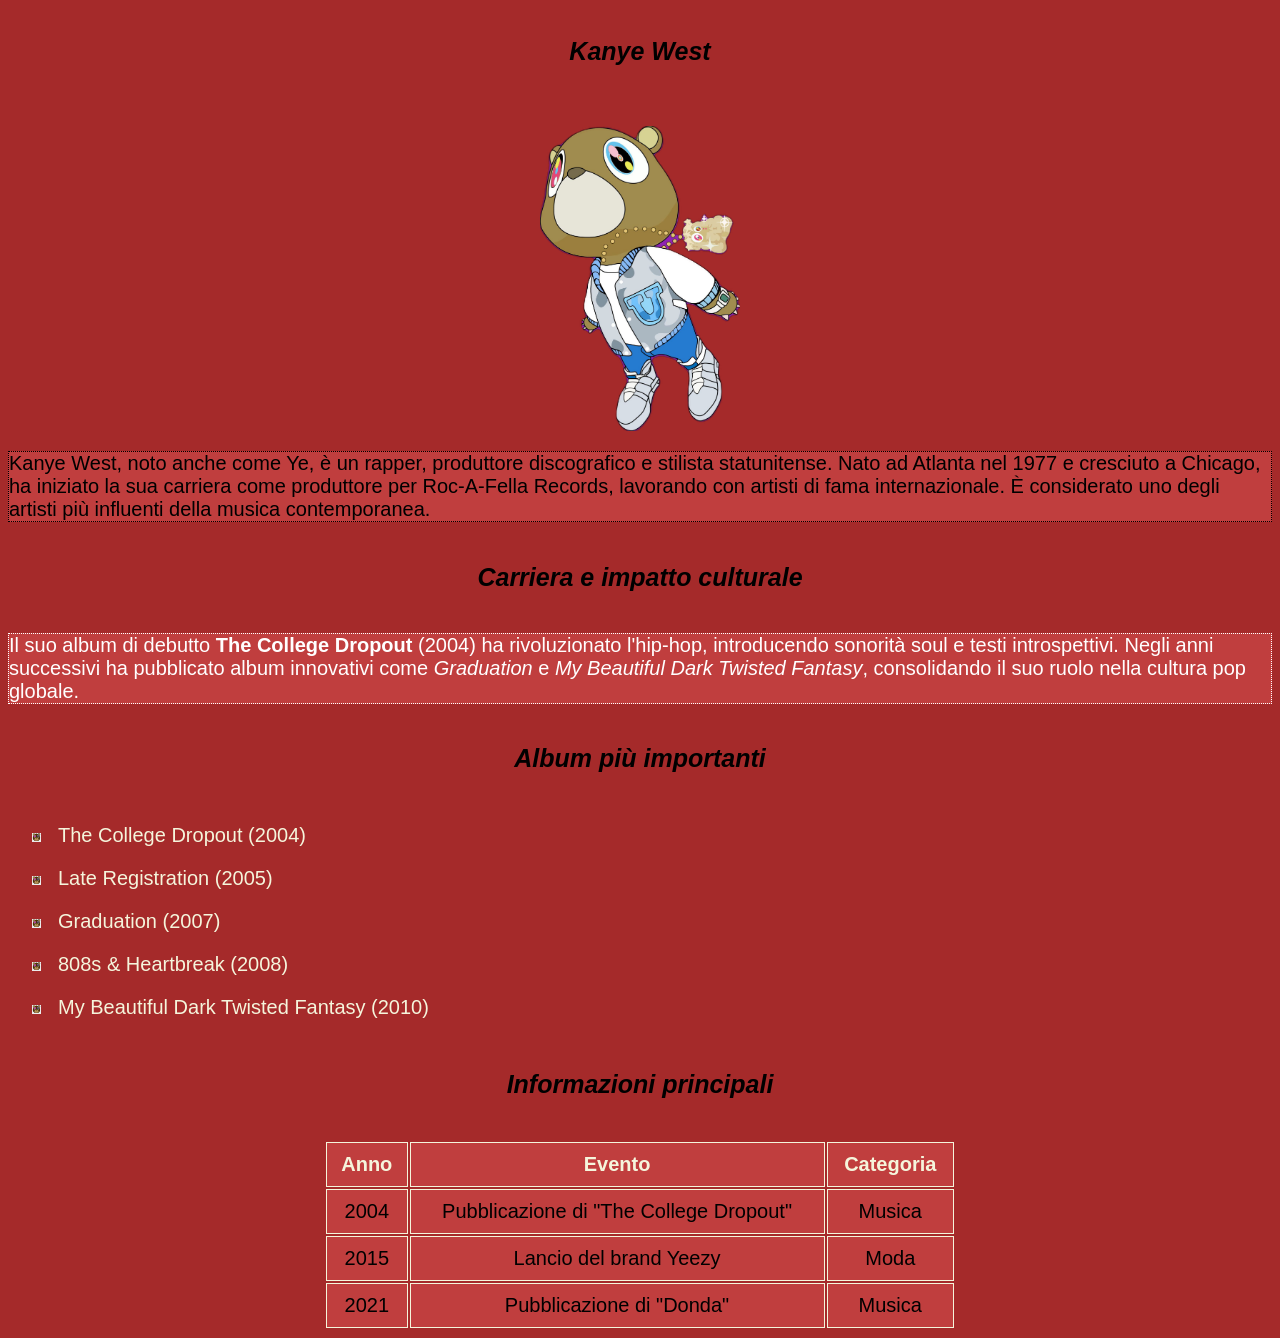
<file: 04-css-rules/02-simple-selecting/index.html>
<!DOCTYPE html>
<html lang="en">
    <head>
        <title>
            Simple Selecting
        </title>
        <meta charset="utf-8">
        <meta name="author" content="Luca Varesio">
        <meta name="viewport" content="width=device-width , initial-scale=1">
        <meta name="description" content="Website that test the CSS selector"> 
        <link rel="stylesheet" href="./assets/styles/style.css" />
    </head>
    <body>
        <h1 class="titles">
            Kanye West
        </h1>
        <br />
        <img src="./assets/images/kanye-west-bear.png" alt="kanye-west-bear" id="bear">
        <p>
            Kanye West, noto anche come Ye, è un rapper, produttore discografico e stilista statunitense.
            Nato ad Atlanta nel 1977 e cresciuto a Chicago, ha iniziato la sua carriera come produttore
            per Roc-A-Fella Records, lavorando con artisti di fama internazionale.
            È considerato uno degli artisti più influenti della musica contemporanea.
        </p>
        <h2 class="titles">
            Carriera e impatto culturale
        </h2>
        <p id="second-paragrapher">
            Il suo album di debutto <strong>The College Dropout</strong> (2004) ha rivoluzionato l'hip-hop,
            introducendo sonorità soul e testi introspettivi. Negli anni successivi ha pubblicato album
            innovativi come <em>Graduation</em> e <em>My Beautiful Dark Twisted Fantasy</em>,
            consolidando il suo ruolo nella cultura pop globale.
        </p>
        <h2 class="titles">Album più importanti</h2>
        <ul id="album-list">
            <li>
                The College Dropout (2004)
            </li>
            <li>
                Late Registration (2005)
            </li>
            <li>
                Graduation (2007)
            </li>
            <li>
                808s & Heartbreak (2008)
            </li>
            <li>
                My Beautiful Dark Twisted Fantasy (2010)
            </li>
        </ul>
        <h2 class="titles">
            Informazioni principali
        </h2>
        <table id="info">
            <thead>
                <tr>
                    <th>
                        Anno
                    </th>
                    <th>
                        Evento
                    </th>
                    <th>
                        Categoria
                    </th>
                </tr>
            </thead>
            <tbody>
                <tr>
                    <td>
                        2004
                    </td>
                    <td>
                        Pubblicazione di "The College Dropout"
                    </td>
                    <td>
                        Musica
                    </td>
                </tr>
                <tr>
                    <td>
                        2015
                    </td>
                    <td>
                        Lancio del brand Yeezy
                    </td>
                    <td>
                        Moda
                    </td>
                </tr>
                <tr>
                    <td>
                        2021
                    </td>
                    <td>
                        Pubblicazione di "Donda"
                    </td>
                    <td>
                        Musica
                    </td>
                </tr>
            </tbody>
        </table>
    </body>
</html>
</file>
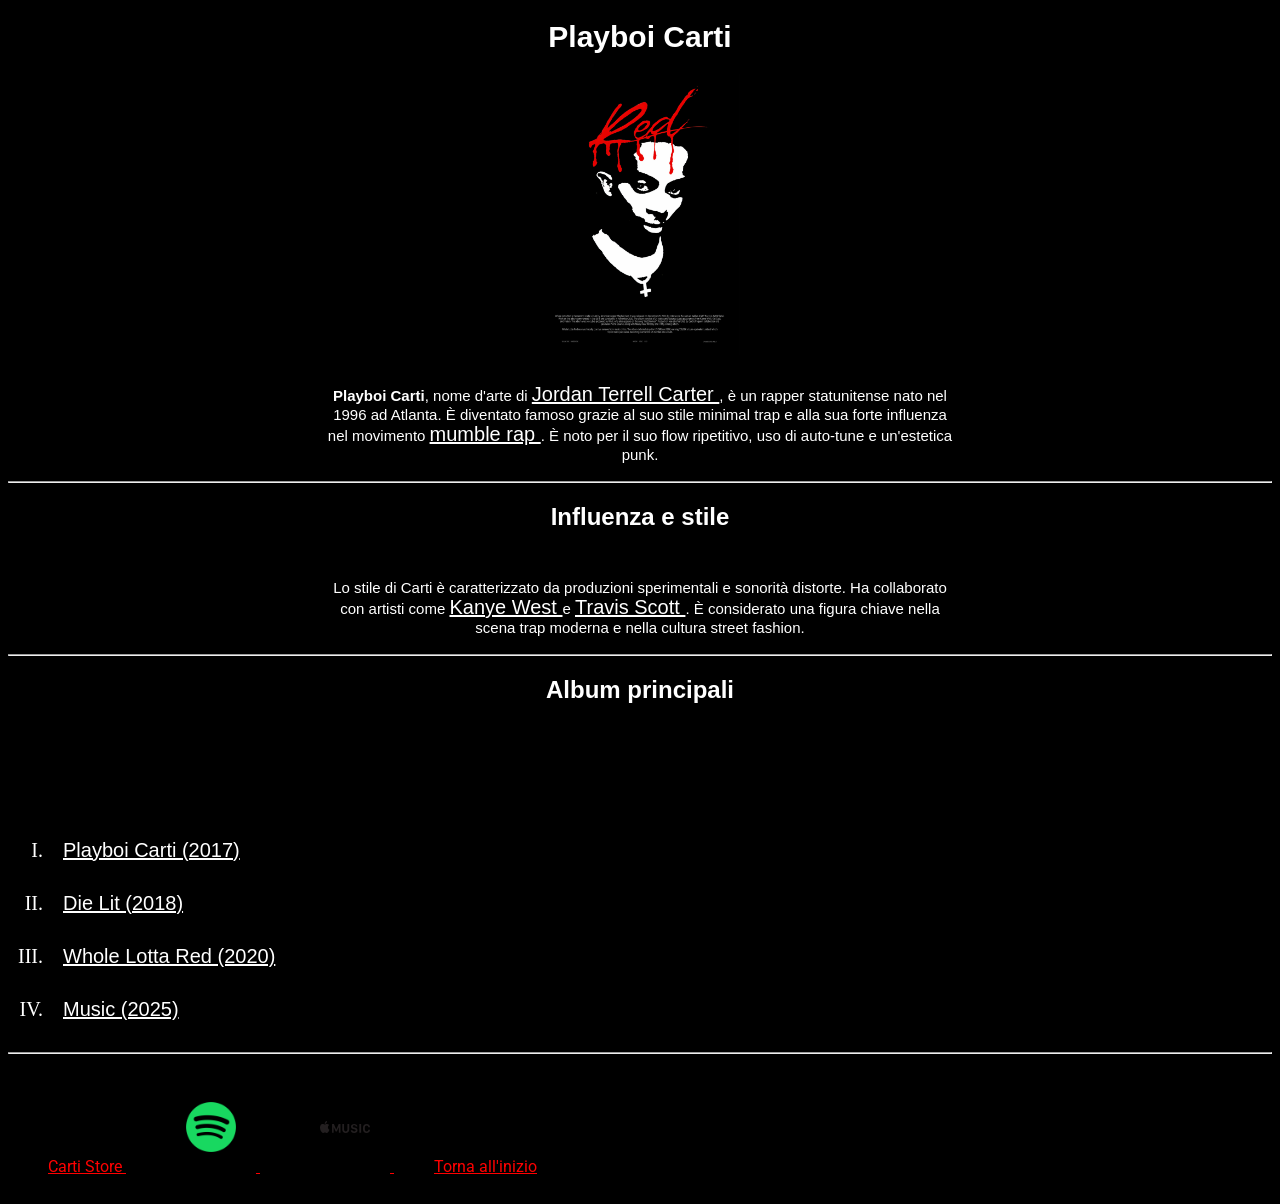
<file: 04-css-rules/03-font-mania/index.html>
<!DOCTYPE html>
<html lang="en">
    <head>
        <title>
            Font Mania
        </title>
        <meta charset="utf-8">
        <meta name="author" content="Luca Varesio">
        <meta name="viewport" content="width=device-width , initial-scale=1">
        <meta name="description" content="Website that test the different font with CSS language">
        <link rel="stylesheet" href="./assets/styles/style.css" /> 
        <link rel="stylesheet" href="https://fonts.googleapis.com/css?family=Roboto:400,700|Open+Sans:400,700&display=swap" />
    </head>
    <body>
        <header>
            <h1 id="main-title">
                Playboi Carti
            </h1>
            <img src="./assets/images/wlr.jpg" alt="Whole Lotta Red" id="carti-image">
            <br />
            <p>
                <strong>Playboi Carti</strong>, nome d'arte di 
                <a href="https://en.wikipedia.org/wiki/Playboi_Carti" target="_blank" title="Pagina Wikipedia di Playboi Carti" class="paragrapher">
                    Jordan Terrell Carter
                </a>, è un rapper statunitense nato nel 1996 ad Atlanta.
                È diventato famoso grazie al suo stile minimal trap e alla sua forte influenza nel movimento 
                <a href="https://en.wikipedia.org/wiki/Mumble_rap" target="_blank" title="Cos'è la Mumble Rap" class="paragrapher">
                    mumble rap
                </a>.
                È noto per il suo flow ripetitivo, uso di auto-tune e un'estetica punk.
            </p>
        </header>
        <hr />
        <main>
            <div id="influence">
                <h2>
                    Influenza e stile
                </h2>
                <br />
                <p>
                    Lo stile di Carti è caratterizzato da produzioni sperimentali e sonorità distorte.
                    Ha collaborato con artisti come 
                    <a href="https://en.wikipedia.org/wiki/Kanye_West" target="_blank" class="paragrapher">
                        Kanye West
                    </a>e 
                    <a href="https://en.wikipedia.org/wiki/Travis_Scott" target="_top" class="paragrapher">
                        Travis Scott
                    </a>.
                    È considerato una figura chiave nella scena trap moderna e nella cultura street fashion.
                </p>
            </div>
            <hr />
            <h2 id="albums-title">
                Album principali
            </h2>
            <div id="album-list">
                <ol id="albums">
                    <li>
                        <a href="https://open.spotify.com/intl-it/album/4rJgzzfFHAVFhCSt2P4I3j?si=2EklhvrOQuqF4nazyXZoAg" target="_blank" class="album">
                            Playboi Carti (2017)
                        </a>
                    </li>
                    <li>
                        <a href="https://open.spotify.com/intl-it/album/7dAm8ShwJLFm9SaJ6Yc58O?si=-yrpqNmhT4K8vrIz1KG3jQ" target="_blank" class="album">
                            Die Lit (2018)
                        </a>
                    </li>
                    <li>
                        <a href="https://open.spotify.com/intl-it/album/2QRedhP5RmKJiJ1i8VgDGR?si=-a3wWo4bT3mWyHzIa-Mj2g" target="_blank" class="album">
                            Whole Lotta Red (2020)
                        </a>
                    </li>
                    <li>
                        <a href="https://open.spotify.com/intl-it/album/0fSfkmx0tdPqFYkJuNX74a?si=9ave5ZnuQ0yBmUm8ZqJWRA" target="_blank" class="album">
                            Music (2025)
                        </a>
                    </li>
                </ol>
            </div>
        </main>
        <hr />
        <footer>
        <div id="contacts">
            <a href="https://shop.playboicarti.com/?srsltid=AfmBOoqS9KXU4mR7dmzKZUaKWGY59GLUub9BTWD2oo9_7nc8NOj8IhTt" target="_blank" class="out">
                Carti Store
            </a>
            <a href="https://open.spotify.com/intl-it/artist/699OTQXzgjhIYAHMy9RyPD" target="_blank" class="out">
                <img src="./assets/images/spotify.png" alt="spotify" id="spotify">
            </a>
            <a href="https://music.apple.com/it/artist/playboi-carti/982372505" target="_blank" class="out">
                <img src="./assets/images/apple-music-logo.svg" alt="Apple Music" id="apple">
            </a>
            <a href="#main-title" class="out" target="_blank">
                Torna all'inizio
            </a>
        </div>
    </footer>
    </body>
    
</html>
</file>
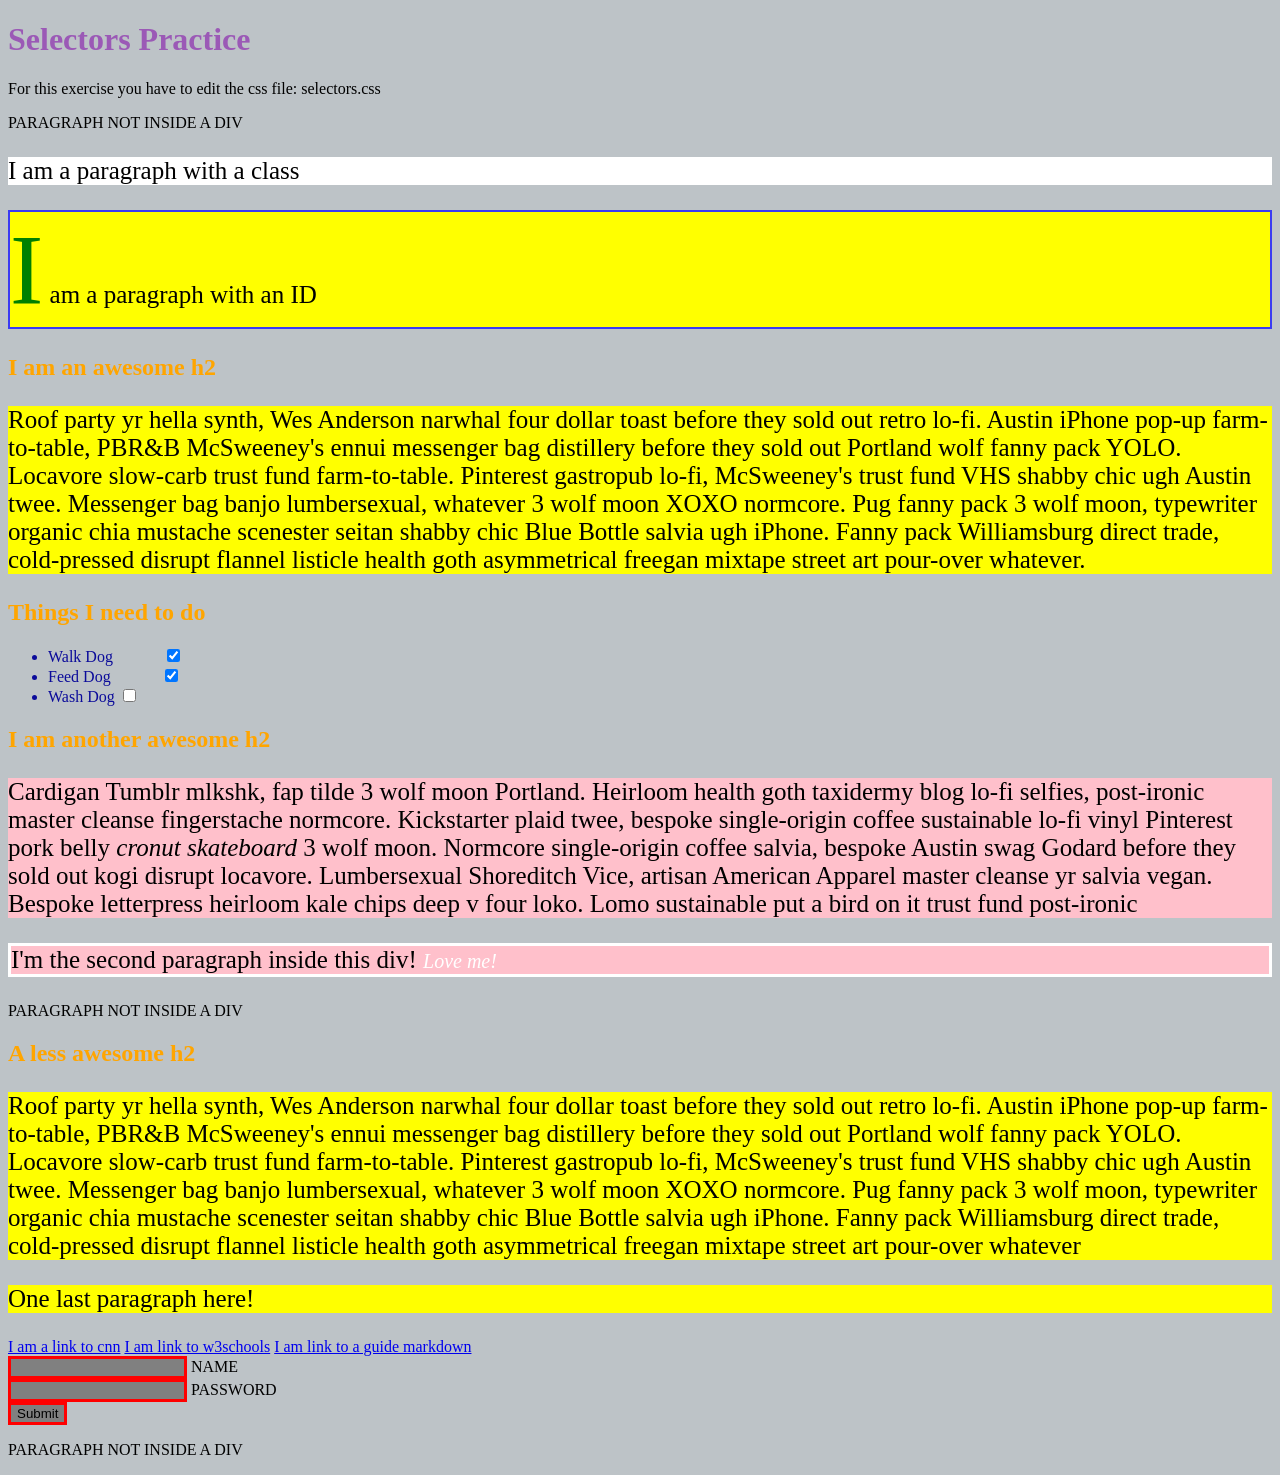
<file: 05-css-selectors/02-selectors-practice/index.html>
<!doctype html>
<html lang="en">

<head>
  <meta charset="UTF-8">
  <title>Selectors Practice</title>
  <link rel="stylesheet" type="text/css" href="style/style.css">
  <meta name="author" content="unkown">
  <meta name="description" content="css exercise">
</head>

<body>
  <!-- main content -->
  <h1>Selectors Practice</h1>

  <p>For this exercise you have to edit the css file: selectors.css</p>

  <p>PARAGRAPH NOT INSIDE A DIV</p>

  <div>
    <p class="hello">I am a paragraph with a class</p>
    <p id="special">I am a paragraph with an ID</p>

    <h2>I am an awesome h2</h2>


    <p>Roof party yr hella synth, Wes Anderson narwhal four dollar toast before they sold out retro lo-fi. Austin
      iPhone
      pop-up farm-to-table, PBR&B McSweeney's ennui messenger bag distillery before they sold out Portland wolf
      fanny
      pack YOLO. Locavore slow-carb trust fund farm-to-table. Pinterest gastropub lo-fi, McSweeney's trust fund
      VHS
      shabby chic ugh Austin twee. Messenger bag banjo lumbersexual, whatever 3 wolf moon XOXO normcore. Pug fanny
      pack
      3 wolf moon, typewriter organic chia mustache scenester seitan shabby chic Blue Bottle salvia ugh iPhone.
      Fanny
      pack Williamsburg direct trade, cold-pressed disrupt flannel listicle health goth asymmetrical freegan
      mixtape
      street art pour-over whatever.</p>

  </div>

  <div>
    <h2>Things I need to do</h2>

    <ul>
      <li>Walk Dog <input type="checkbox" checked> </li>
      <li>Feed Dog <input type="checkbox" checked> </li>
      <li>Wash Dog <input type="checkbox"></li>
    </ul>
  </div>

  <div>
    <h2>I am another awesome h2</h2>

    <p>Cardigan Tumblr mlkshk, fap tilde 3 wolf moon Portland. Heirloom health goth taxidermy blog lo-fi selfies,
      post-ironic master cleanse fingerstache normcore. Kickstarter plaid twee, bespoke single-origin coffee
      sustainable
      lo-fi vinyl Pinterest pork belly <em>cronut skateboard</em> 3 wolf moon. Normcore single-origin coffee
      salvia,
      bespoke Austin swag Godard before they sold out kogi disrupt locavore. Lumbersexual Shoreditch Vice, artisan
      American Apparel master cleanse yr salvia vegan. Bespoke letterpress heirloom kale chips deep v four loko.
      Lomo
      sustainable put a bird on it trust fund post-ironic</p>

    <p>I'm the second paragraph inside this div! <em>Love me!</em></p>
  </div>

  <p>PARAGRAPH NOT INSIDE A DIV</p>


  <div>
    <h2>A less awesome h2</h2>

    <p>Roof party yr hella synth, Wes Anderson narwhal four dollar toast before they sold out retro lo-fi. Austin
      iPhone
      pop-up farm-to-table, PBR&B McSweeney's ennui messenger bag distillery before they sold out Portland wolf
      fanny
      pack YOLO. Locavore slow-carb trust fund farm-to-table. Pinterest gastropub lo-fi, McSweeney's trust fund
      VHS
      shabby chic ugh Austin twee. Messenger bag banjo lumbersexual, whatever 3 wolf moon XOXO normcore. Pug fanny
      pack
      3 wolf moon, typewriter organic chia mustache scenester seitan shabby chic Blue Bottle salvia ugh iPhone.
      Fanny
      pack Williamsburg direct trade, cold-pressed disrupt flannel listicle health goth asymmetrical freegan
      mixtape
      street art pour-over whatever</p>

    <p>One last paragraph here!</p>

    <a href="https://www.cnn.com">I am a link to cnn</a>
    <a href="https://www.w3schools.com/">I am link to w3schools</a>
    <a href="https://daringfireball.net/projects/markdown/basics">I am link to a guide markdown</a>
    <br>

    <input type="text" name="name" /><label> Name</label><br />
    <input type="password" name="password" /><label> Password</label><br />
    <input type="submit" value="Submit">
  </div>

  <p>PARAGRAPH NOT INSIDE A DIV</p>
  <!-- end of body -->
</body>

</html>
</file>
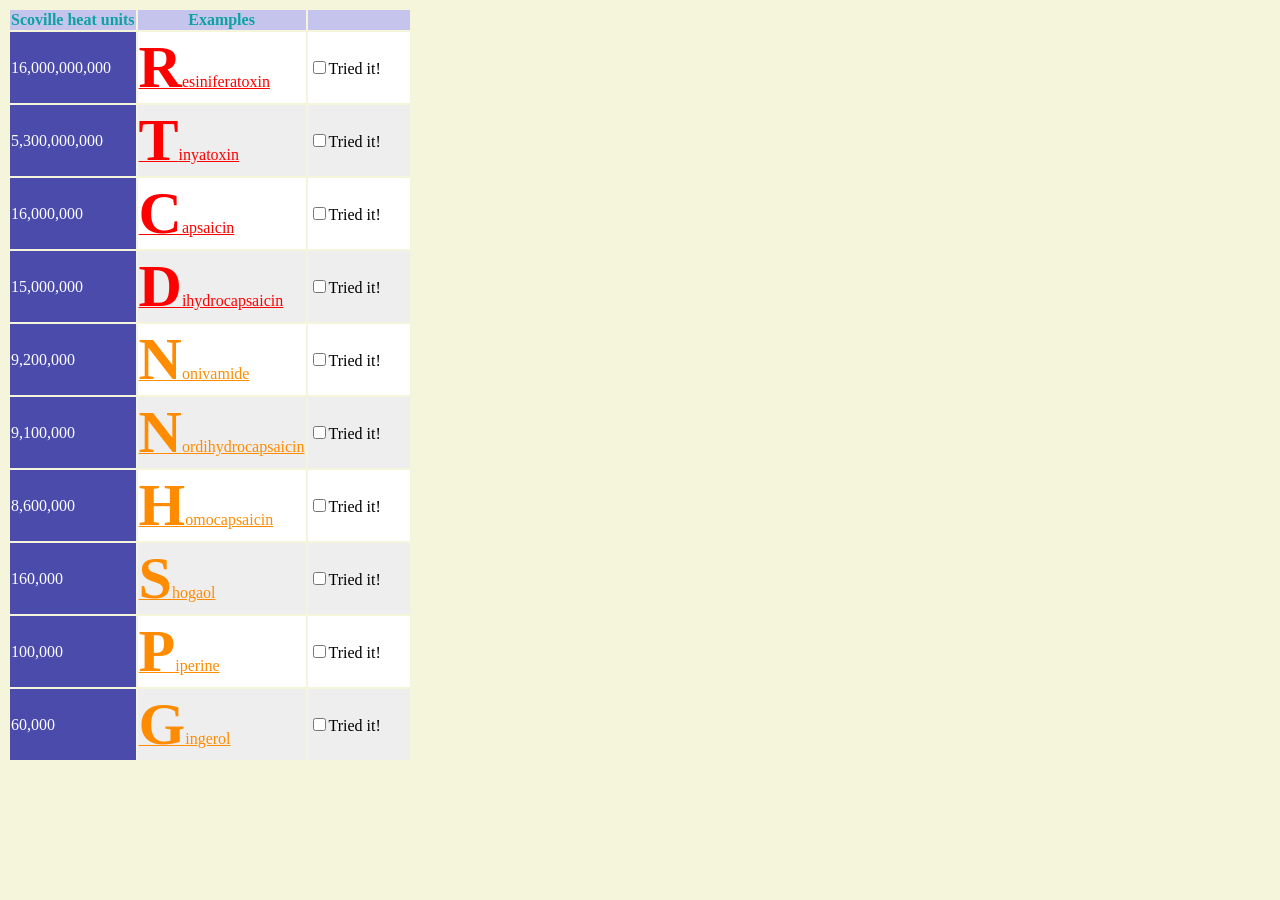
<file: 05-css-selectors/03-super-hot/index.html>
<!doctype html>
<html lang="en">

<head>
  <meta charset="UTF-8">
  <title>Red Hot Chili Peppers</title>
  <link rel="stylesheet" type="text/css" href="style/style.css">
  <meta name="author" content="unkown">
  <meta name="description" content="css exercise">
</head>

<body>
  <!-- main content -->

  <table>
    <tbody>
      <tr>
        <th>Scoville heat units</th>

        <th>Examples</th>

        <th width="100"></th>
      </tr>

      <tr>
        <td>16,000,000,000</td>

        <td><a href="#" title="Resiniferatoxin (16,000,000,000) superhot">Resiniferatoxin</a></td>

        <td><input type="checkbox"><label>Tried it!</label></td>
      </tr>

      <tr>
        <td>5,300,000,000</td>

        <td><a href="#" title="Tinyatoxin (5,300,000,000) superhot">Tinyatoxin</a></td>

        <td><input type="checkbox"><label>Tried it!</label></td>
      </tr>

      <tr>
        <td>16,000,000</td>

        <td><a href="#" title="Capsaicin (16,000,000) superhot">Capsaicin</a>
        </td>

        <td><input type="checkbox"><label>Tried it!</label></td>
      </tr>

      <tr>
        <td>15,000,000</td>

        <td><a href="#" title="Dihydrocapsaicin (15,000,000) superhot">Dihydrocapsaicin</a></td>

        <td><input type="checkbox"><label>Tried it!</label></td>
      </tr>

      <tr>
        <td>9,200,000</td>

        <td><a href="#" title="Nonivamide (9,200,000)">Nonivamide</a>
        </td>

        <td><input type="checkbox"><label>Tried it!</label></td>
      </tr>

      <tr>
        <td>9,100,000</td>

        <td><a href="#" title="Nordihydrocapsaicin (9,100,000)">Nordihydrocapsaicin</a></td>

        <td><input type="checkbox"><label>Tried it!</label></td>
      </tr>

      <tr>
        <td>8,600,000</td>

        <td><a href="#" title="Homocapsaicin (6,600,000)">Homocapsaicin</a></td>

        <td><input type="checkbox"><label>Tried it!</label></td>
      </tr>

      <tr>
        <td>160,000</td>

        <td><a href="#" title="Shogaol (160,000)">Shogaol</a></td>

        <td><input type="checkbox"><label>Tried it!</label></td>
      </tr>

      <tr>
        <td>100,000</td>

        <td><a href="#" title="Piperine (100,000)">Piperine</a></td>

        <td><input type="checkbox"><label>Tried it!</label></td>
      </tr>

      <tr>
        <td>60,000</td>

        <td><a href="#" title="Gingerol (60,000)">Gingerol</a></td>

        <td><input type="checkbox"><label>Tried it!</label></td>
      </tr>
    </tbody>
  </table>
  <!-- end of body -->

</body>

</html>
</file>
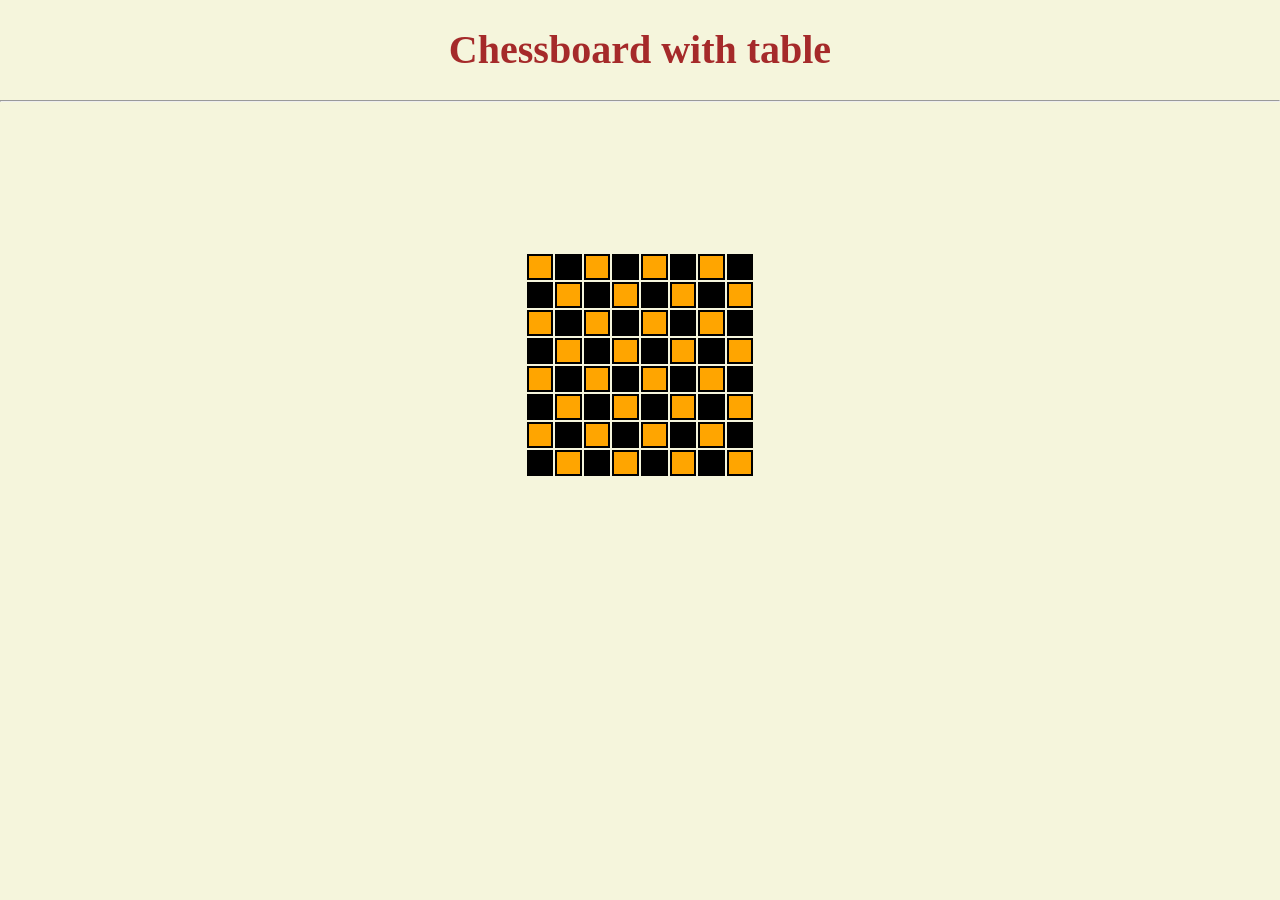
<file: 05-css-selectors/04-chessboard/index.html>
<!DOCTYPE html>
<html lang="en">
    <head>
        <title>
            Chessboard
        </title>
        <meta charset="utf-8">
        <meta name="author" content="Luca Varesio">
        <meta name="viewport" content="width=device-width , initial-scale=1">
        <meta name="description" content="Website with a chessboard made with a table"> 
        <link rel="stylesheet" href="./styles/style.css" />
        <link rel="stylesheet" href="./styles/normalize.css" />
    </head>
    <body>
        <h1>
            Chessboard with table
        </h1>
        <hr />
        <table id="chessboard">
            <tbody>
                <!-- FIRST ROW -->
                <tr>
                    <td></td>
                    <td></td>
                    <td></td>
                    <td></td>
                    <td></td>
                    <td></td>
                    <td></td>
                    <td></td>
                </tr>
                <!-- SECOND ROW -->
                <tr>
                    <td></td>
                    <td></td>
                    <td></td>
                    <td></td>
                    <td></td>
                    <td></td>
                    <td></td>
                    <td></td>
                </tr>
                <!-- THIRD ROW -->
                <tr>
                    <td></td>
                    <td></td>
                    <td></td>
                    <td></td>
                    <td></td>
                    <td></td>
                    <td></td>
                    <td></td>
                </tr>
                <!-- 4TH ROW -->
                <tr>
                    <td></td>
                    <td></td>
                    <td></td>
                    <td></td>
                    <td></td>
                    <td></td>
                    <td></td>
                    <td></td>
                </tr>
                <!-- 5TH ROW -->
                <tr>
                    <td></td>
                    <td></td>
                    <td></td>
                    <td></td>
                    <td></td>
                    <td></td>
                    <td></td>
                    <td></td>
                </tr>
                <!-- 6TH ROW -->
                <tr>
                    <td></td>
                    <td></td>
                    <td></td>
                    <td></td>
                    <td></td>
                    <td></td>
                    <td></td>
                    <td></td>
                </tr>
                <!-- 7TH ROW -->
                <tr>
                    <td></td>
                    <td></td>
                    <td></td>
                    <td></td>
                    <td></td>
                    <td></td>
                    <td></td>
                    <td></td>
                </tr>
                <!-- 8TH ROW -->
                <tr>
                    <td></td>
                    <td></td>
                    <td></td>
                    <td></td>
                    <td></td>
                    <td></td>
                    <td></td>
                    <td></td>
                </tr>
            </tbody>
        </table>
    </body>
</html>
</file>
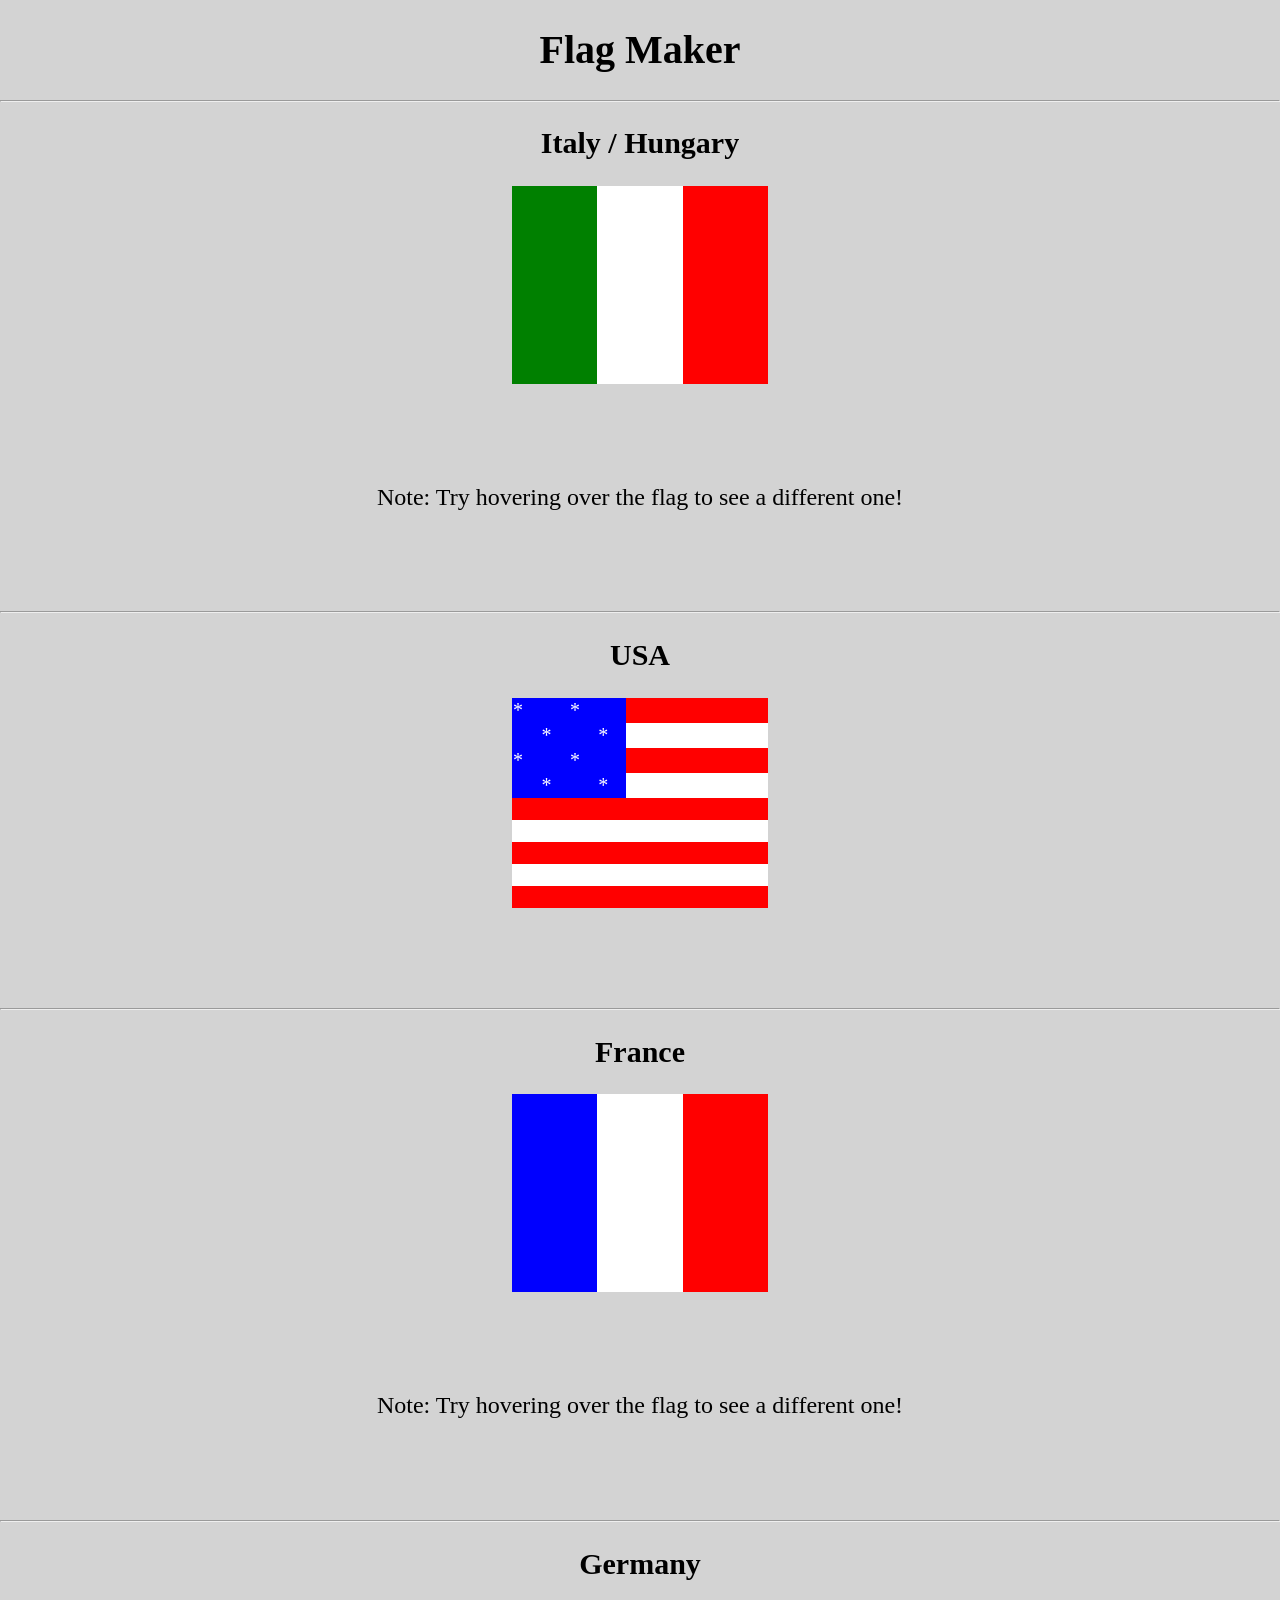
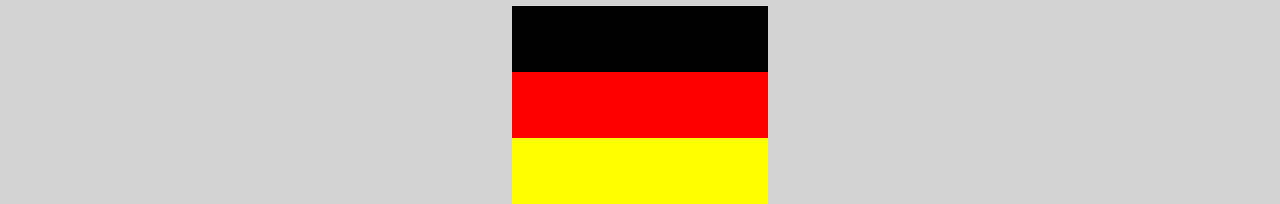
<file: 05-css-selectors/06-flag-maker/index.html>
<!DOCTYPE html>
<html lang="en">
    <head>
        <title>
            Flags Maker
        </title>
        <meta charset="utf-8">
        <meta name="author" content="Luca Varesio">
        <meta name="viewport" content="width=device-width , initial-scale=1">
        <meta name="description" content="Website with some country flags made with a table"> 
        <link rel="stylesheet" href="./styles/style.css" />
        <link rel="stylesheet" href="./styles/normalize.css" />
    </head>
    <body>
        <h1>
            Flag Maker
        </h1>
        <hr />
        <h2>
            Italy / Hungary
        </h2>
        <table id="italy">
            <!-- ROW NUM 1 -->
             <tr>
                <td></td>
                <td></td>
                <td></td>
                <td></td>
                <td></td>
                <td></td>
                <td></td>
                <td></td>
                <td></td>
             </tr>
             <!-- ROW NUM 2 -->
             <tr>
                <td></td>
                <td></td>
                <td></td>
                <td></td>
                <td></td>
                <td></td>
                <td></td>
                <td></td>
                <td></td>
             </tr>
             <!-- ROW NUM 3 -->
             <tr>
                <td></td>
                <td></td>
                <td></td>
                <td></td>
                <td></td>
                <td></td>
                <td></td>
                <td></td>
                <td></td>
             </tr>
             <!-- ROW NUM 4 -->
             <tr>
                <td></td>
                <td></td>
                <td></td>
                <td></td>
                <td></td>
                <td></td>
                <td></td>
                <td></td>
                <td></td>
             </tr>
             <!-- ROW NUM 5 -->
             <tr>
                <td></td>
                <td></td>
                <td></td>
                <td></td>
                <td></td>
                <td></td>
                <td></td>
                <td></td>
                <td></td>
             </tr>
             <!-- ROW NUM 6 -->
             <tr>
                <td></td>
                <td></td>
                <td></td>
                <td></td>
                <td></td>
                <td></td>
                <td></td>
                <td></td>
                <td></td>
             </tr>
             <!-- ROW NUM 7 -->
             <tr>
                <td></td>
                <td></td>
                <td></td>
                <td></td>
                <td></td>
                <td></td>
                <td></td>
                <td></td>
                <td></td>
             </tr>
             <!-- ROW NUM 8 -->
             <tr>
                <td></td>
                <td></td>
                <td></td>
                <td></td>
                <td></td>
                <td></td>
                <td></td>
                <td></td>
                <td></td>
             </tr>
             <!-- ROW NUM 9 -->
             <tr>
                <td></td>
                <td></td>
                <td></td>
                <td></td>
                <td></td>
                <td></td>
                <td></td>
                <td></td>
                <td></td>
             </tr>
        </table>
        <p class="note">
            Note: Try hovering over the flag to see a different one!
        </p>
        <hr />
        <h2>
            USA
        </h2>
        <table id="usa">
            <!-- ROW NUM 1 -->
             <tr>
                <td>*</td>
                <td></td>
                <td>*</td>
                <td></td>
                <td></td>
                <td></td>
                <td></td>
                <td></td>
                <td></td>
             </tr>
             <!-- ROW NUM 2 -->
             <tr>
                <td></td>
                <td>*</td>
                <td></td>
                <td>*</td>
                <td></td>
                <td></td>
                <td></td>
                <td></td>
                <td></td>
             </tr>
             <!-- ROW NUM 3 -->
             <tr>
                <td>*</td>
                <td></td>
                <td>*</td>
                <td></td>
                <td></td>
                <td></td>
                <td></td>
                <td></td>
                <td></td>
             </tr>
             <!-- ROW NUM 4 -->
             <tr>
                <td></td>
                <td>*</td>
                <td></td>
                <td>*</td>
                <td></td>
                <td></td>
                <td></td>
                <td></td>
                <td></td>
             </tr>
             <!-- ROW NUM 5 -->
             <tr>
                <td></td>
                <td></td>
                <td></td>
                <td></td>
                <td></td>
                <td></td>
                <td></td>
                <td></td>
                <td></td>
             </tr>
             <!-- ROW NUM 6 -->
             <tr>
                <td></td>
                <td></td>
                <td></td>
                <td></td>
                <td></td>
                <td></td>
                <td></td>
                <td></td>
                <td></td>
             </tr>
             <!-- ROW NUM 7 -->
             <tr>
                <td></td>
                <td></td>
                <td></td>
                <td></td>
                <td></td>
                <td></td>
                <td></td>
                <td></td>
                <td></td>
             </tr>
             <!-- ROW NUM 8 -->
             <tr>
                <td></td>
                <td></td>
                <td></td>
                <td></td>
                <td></td>
                <td></td>
                <td></td>
                <td></td>
                <td></td>
             </tr>
             <!-- ROW NUM 9 -->
             <tr>
                <td></td>
                <td></td>
                <td></td>
                <td></td>
                <td></td>
                <td></td>
                <td></td>
                <td></td>
                <td></td>
             </tr>
        </table>
        <hr />
        <h2>
            France
        </h2>
        <table id="france">
            <tr>
                <td></td>
                <td></td>
                <td></td>
                <td></td>
                <td></td>
                <td></td>
                <td></td>
                <td></td>
                <td></td>
             </tr>
             <!-- ROW NUM 2 -->
             <tr>
                <td></td>
                <td></td>
                <td></td>
                <td></td>
                <td></td>
                <td></td>
                <td></td>
                <td></td>
                <td></td>
             </tr>
             <!-- ROW NUM 3 -->
             <tr>
                <td></td>
                <td></td>
                <td></td>
                <td></td>
                <td></td>
                <td></td>
                <td></td>
                <td></td>
                <td></td>
             </tr>
             <!-- ROW NUM 4 -->
             <tr>
                <td></td>
                <td></td>
                <td></td>
                <td></td>
                <td></td>
                <td></td>
                <td></td>
                <td></td>
                <td></td>
             </tr>
             <!-- ROW NUM 5 -->
             <tr>
                <td></td>
                <td></td>
                <td></td>
                <td></td>
                <td></td>
                <td></td>
                <td></td>
                <td></td>
                <td></td>
             </tr>
             <!-- ROW NUM 6 -->
             <tr>
                <td></td>
                <td></td>
                <td></td>
                <td></td>
                <td></td>
                <td></td>
                <td></td>
                <td></td>
                <td></td>
             </tr>
             <!-- ROW NUM 7 -->
             <tr>
                <td></td>
                <td></td>
                <td></td>
                <td></td>
                <td></td>
                <td></td>
                <td></td>
                <td></td>
                <td></td>
             </tr>
             <!-- ROW NUM 8 -->
             <tr>
                <td></td>
                <td></td>
                <td></td>
                <td></td>
                <td></td>
                <td></td>
                <td></td>
                <td></td>
                <td></td>
             </tr>
             <!-- ROW NUM 9 -->
             <tr>
                <td></td>
                <td></td>
                <td></td>
                <td></td>
                <td></td>
                <td></td>
                <td></td>
                <td></td>
                <td></td>
             </tr>
        </table>
        <p class="note">
            Note: Try hovering over the flag to see a different one!
        </p>
        <hr />
        <h2>
            Germany
        </h2>
        <table id="germany">
            <!-- ROW NUM 1 -->
             <tr>
                <td></td>
                <td></td>
                <td></td>
                <td></td>
                <td></td>
                <td></td>
                <td></td>
                <td></td>
                <td></td>
             </tr>
             <!-- ROW NUM 2 -->
             <tr>
                <td></td>
                <td></td>
                <td></td>
                <td></td>
                <td></td>
                <td></td>
                <td></td>
                <td></td>
                <td></td>
             </tr>
             <!-- ROW NUM 3 -->
             <tr>
                <td></td>
                <td></td>
                <td></td>
                <td></td>
                <td></td>
                <td></td>
                <td></td>
                <td></td>
                <td></td>
             </tr>
             <!-- ROW NUM 4 -->
             <tr>
                <td></td>
                <td></td>
                <td></td>
                <td></td>
                <td></td>
                <td></td>
                <td></td>
                <td></td>
                <td></td>
             </tr>
             <!-- ROW NUM 5 -->
             <tr>
                <td></td>
                <td></td>
                <td></td>
                <td></td>
                <td></td>
                <td></td>
                <td></td>
                <td></td>
                <td></td>
             </tr>
             <!-- ROW NUM 6 -->
             <tr>
                <td></td>
                <td></td>
                <td></td>
                <td></td>
                <td></td>
                <td></td>
                <td></td>
                <td></td>
                <td></td>
             </tr>
             <!-- ROW NUM 7 -->
             <tr>
                <td></td>
                <td></td>
                <td></td>
                <td></td>
                <td></td>
                <td></td>
                <td></td>
                <td></td>
                <td></td>
             </tr>
             <!-- ROW NUM 8 -->
             <tr>
                <td></td>
                <td></td>
                <td></td>
                <td></td>
                <td></td>
                <td></td>
                <td></td>
                <td></td>
                <td></td>
             </tr>
             <!-- ROW NUM 9 -->
             <tr>
                <td></td>
                <td></td>
                <td></td>
                <td></td>
                <td></td>
                <td></td>
                <td></td>
                <td></td>
                <td></td>
             </tr>
        </table>
    </body>
</html>
</file>
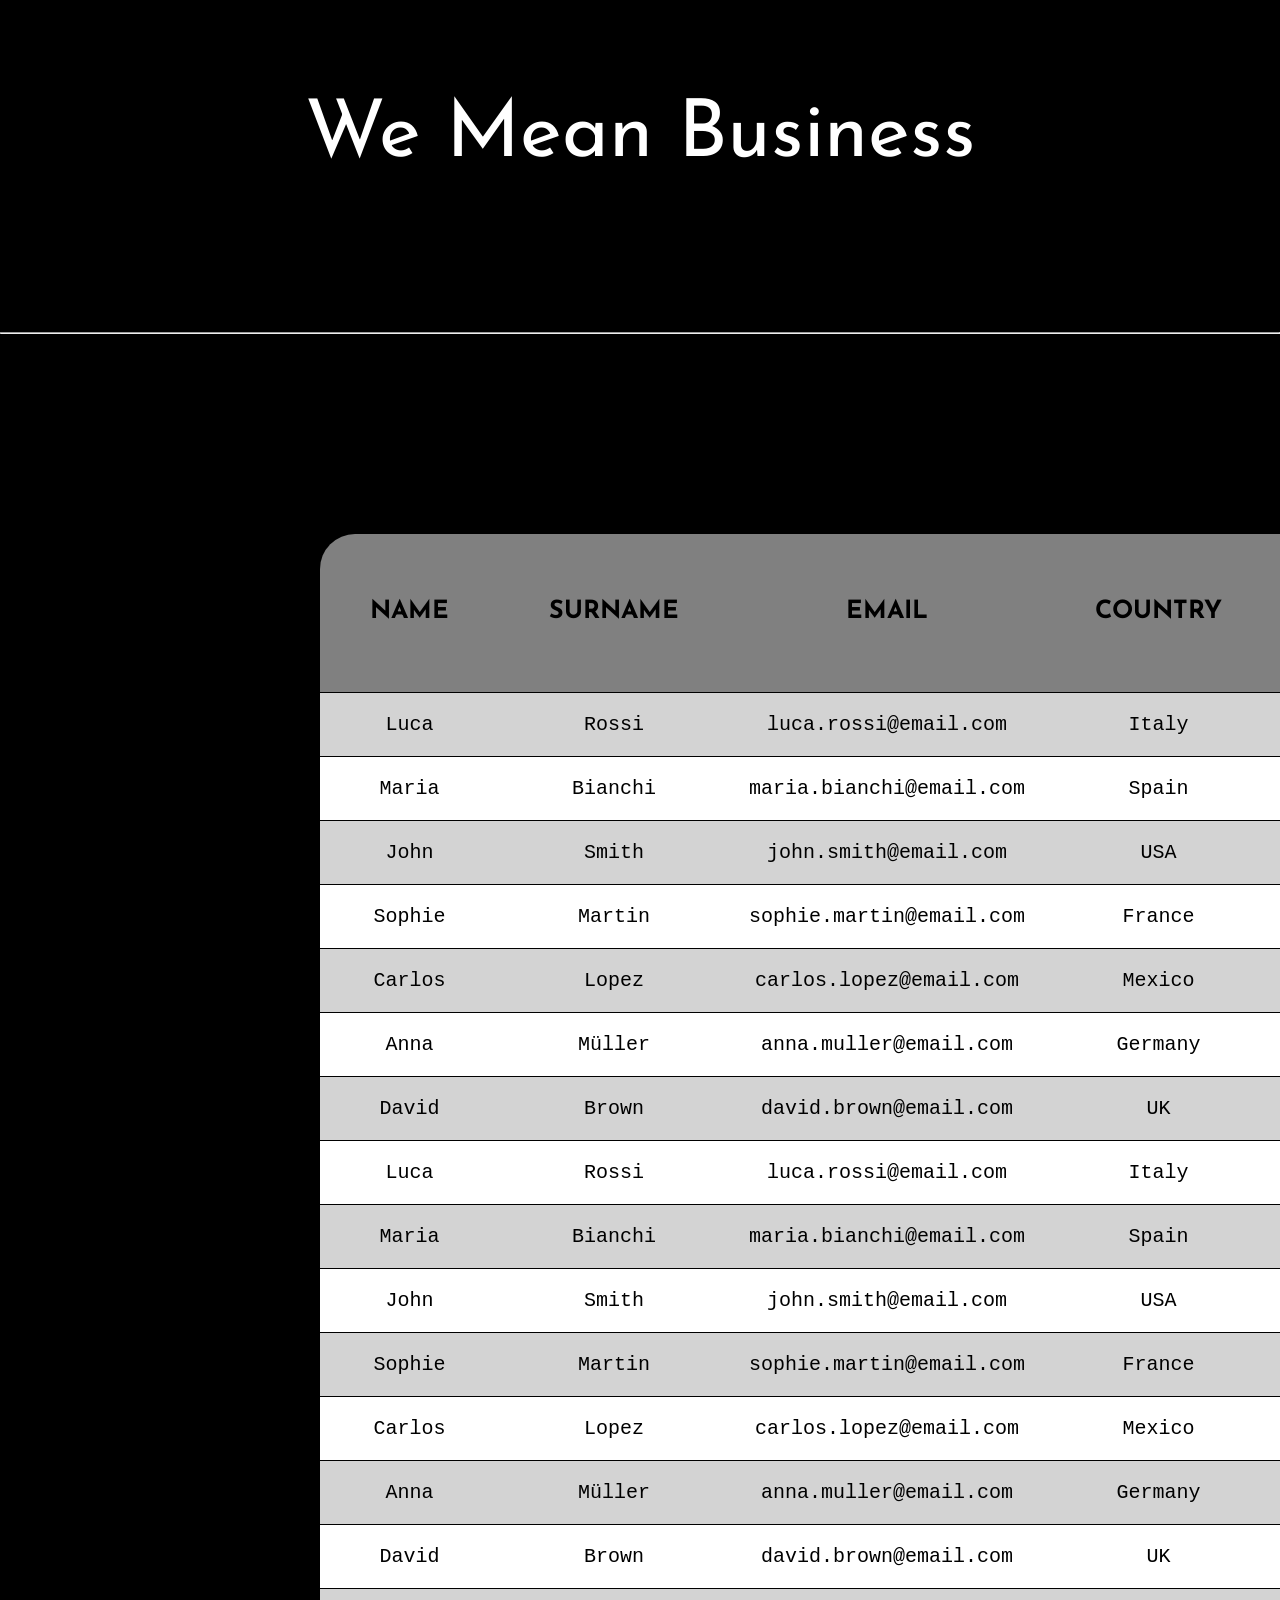
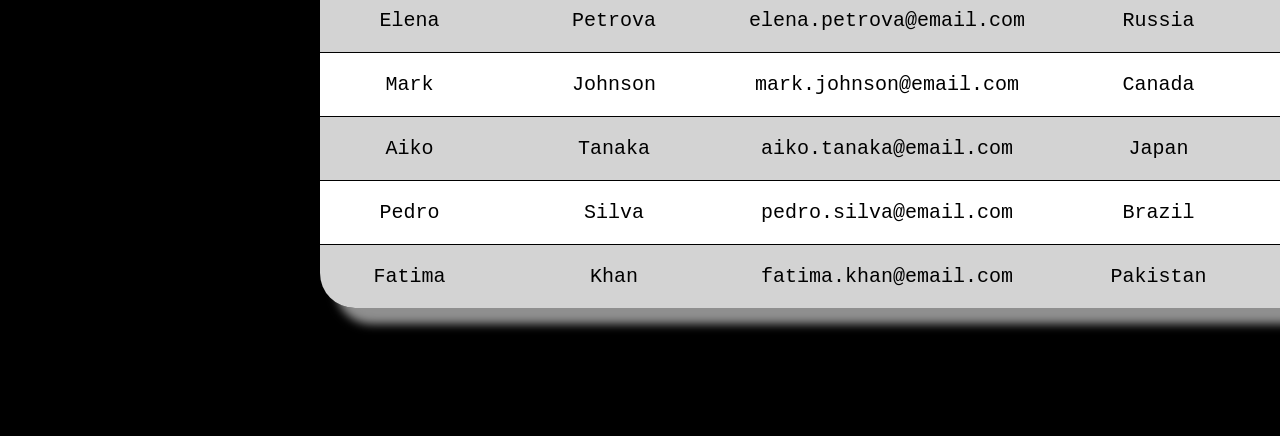
<file: 05-css-selectors/07-we-mean-business/index.html>
<!DOCTYPE html>
<html lang="en">
    <head>
        <title>
            We mean business
        </title>
        <meta charset="utf-8">
        <meta name="author" content="Luca Varesio">
        <meta name="viewport" content="width=device-width , initial-scale=1">
        <meta name="description" content="Website with some country flags made with a table"> 
        <link rel="stylesheet" href="./styles/style.css" />
        <link rel="stylesheet" href="./styles/normalize.css" />
    </head>
    <body>
        <span id="main-title">
            We Mean Business
        </span>
        <hr />
        <div id="table">
            <table>
                <thead>
                    <tr>
                        <th>
                            name
                        </th>
                        <th>
                            surname
                        </th>
                        <th>
                            email
                        </th>
                        <th>
                            country
                        </th>
                        <th>
                            phone number
                        </th>
                        <th>
                            birthday
                        </th>
                    </tr>
                </thead>
                <tbody>
                    <tr>
                        <td>
                        Luca
                        </td>
                        <td>
                        Rossi
                        </td>
                        <td>
                        luca.rossi@email.com
                        </td>
                        <td>
                        Italy
                        </td>
                        <td>
                        3331234567
                        </td>
                        <td>
                        1998-04-12
                        </td>
                    </tr>
                    <tr>
                        <td>
                        Maria
                        </td>
                        <td>
                        Bianchi
                        </td>
                        <td>
                        maria.bianchi@email.com
                        </td>
                        <td>
                        Spain
                        </td>
                        <td>
                        600987654
                        </td>
                        <td>
                        1995-09-23
                        </td>
                    </tr>
                    <tr>
                        <td>
                        John
                        </td>
                        <td>
                        Smith
                        </td>
                        <td>
                        john.smith@email.com
                        </td>
                        <td>
                        USA
                        </td>
                        <td>
                        2025550147
                        </td>
                        <td>
                        1992-01-30
                        </td>
                    </tr>
                    <tr>
                        <td>
                        Sophie
                        </td>
                        <td>
                        Martin
                        </td>
                        <td>
                        sophie.martin@email.com
                        </td>
                        <td>
                        France
                        </td>
                        <td>
                        612345678
                        </td>
                        <td>
                        1999-07-15
                        </td>
                    </tr>
                    <tr>
                        <td>
                        Carlos
                        </td>
                        <td>
                        Lopez
                        </td>
                        <td>
                        carlos.lopez@email.com
                        </td>
                        <td>
                        Mexico
                        </td>
                        <td>
                        5512345678
                        </td>
                        <td>
                        1993-11-08
                        </td>
                    </tr>
                    <tr>
                        <td>
                        Anna
                        </td>
                        <td>
                        Müller
                        </td>
                        <td>
                        anna.muller@email.com
                        </td>
                        <td>
                        Germany
                        </td>
                        <td>
                        15123456789
                        </td>
                        <td>
                        1997-03-19
                        </td>
                    </tr>
                    <tr>
                        <td>
                        David
                        </td>
                        <td>
                        Brown
                        </td>
                        <td>
                        david.brown@email.com
                        </td>
                        <td>
                        UK
                        </td>
                        <td>
                        7700123456
                        </td>
                        <td>
                        1990-12-05
                        </td>
                    </tr>
                    <tr>
                        <td>
                        Luca
                        </td>
                        <td>
                        Rossi
                        </td>
                        <td>
                        luca.rossi@email.com
                        </td>
                        <td>
                        Italy
                        </td>
                        <td>
                        3331234567
                        </td>
                        <td>
                        1998-04-12
                        </td>
                    </tr>
                    <tr>
                        <td>
                        Maria
                        </td>
                        <td>
                        Bianchi
                        </td>
                        <td>
                        maria.bianchi@email.com
                        </td>
                        <td>
                        Spain
                        </td>
                        <td>
                        600987654
                        </td>
                        <td>
                        1995-09-23
                        </td>
                    </tr>
                    <tr>
                        <td>
                        John
                        </td>
                        <td>
                        Smith
                        </td>
                        <td>
                        john.smith@email.com
                        </td>
                        <td>
                        USA
                        </td>
                        <td>
                        2025550147
                        </td>
                        <td>
                        1992-01-30
                        </td>
                    </tr>
                    <tr>
                        <td>
                        Sophie
                        </td>
                        <td>
                        Martin
                        </td>
                        <td>
                        sophie.martin@email.com
                        </td>
                        <td>
                        France
                        </td>
                        <td>
                        612345678
                        </td>
                        <td>
                        1999-07-15
                        </td>
                    </tr>
                    <tr>
                        <td>
                        Carlos
                        </td>
                        <td>
                        Lopez
                        </td>
                        <td>
                        carlos.lopez@email.com
                        </td>
                        <td>
                        Mexico
                        </td>
                        <td>
                        5512345678
                        </td>
                        <td>
                        1993-11-08
                        </td>
                    </tr>
                    <tr>
                        <td>
                        Anna
                        </td>
                        <td>
                        Müller
                        </td>
                        <td>
                        anna.muller@email.com
                        </td>
                        <td>
                        Germany
                        </td>
                        <td>
                        15123456789
                        </td>
                        <td>
                        1997-03-19
                        </td>
                    </tr>
                    <tr>
                        <td>
                        David
                        </td>
                        <td>
                        Brown
                        </td>
                        <td>
                        david.brown@email.com
                        </td>
                        <td>
                        UK
                        </td>
                        <td>
                        7700123456
                        </td>
                        <td>
                        1990-12-05
                        </td>
                    </tr>
                    <tr>
                        <td>
                        Elena
                        </td>
                        <td>
                        Petrova
                        </td>
                        <td>
                        elena.petrova@email.com
                        </td>
                        <td>
                        Russia
                        </td>
                        <td>
                        9123456789
                        </td>
                        <td>
                        1996-06-18
                        </td>
                    </tr>
                    <tr>
                        <td>
                        Mark
                        </td>
                        <td>
                        Johnson
                        </td>
                        <td>
                        mark.johnson@email.com
                        </td>
                        <td>
                        Canada
                        </td>
                        <td>
                        4165557788
                        </td>
                        <td>
                        1994-02-10
                        </td>
                    </tr>
                    <tr>
                        <td>
                        Aiko
                        </td>
                        <td>
                        Tanaka
                        </td>
                        <td>
                        aiko.tanaka@email.com
                        </td>
                        <td>
                        Japan
                        </td>
                        <td>
                        8012345678
                        </td>
                        <td>
                        1998-10-27
                        </td>
                    </tr>
                    <tr>
                        <td>
                        Pedro
                        </td>
                        <td>
                        Silva
                        </td>
                        <td>
                        pedro.silva@email.com
                        </td>
                        <td>
                        Brazil
                        </td>
                        <td>
                        11987654321
                        </td>
                        <td>
                        1991-08-03
                        </td>
                    </tr>
                    <tr>
                        <td>
                        Fatima
                        </td>
                        <td>
                        Khan
                        </td>
                        <td>
                        fatima.khan@email.com
                        </td>
                        <td>
                        Pakistan
                        </td>
                        <td>
                        3001234567
                        </td>
                        <td>
                        1999-12-14
                        </td>
                    </tr>
                </tbody>
            </table>
        </div>
    </body>
</html>
</file>
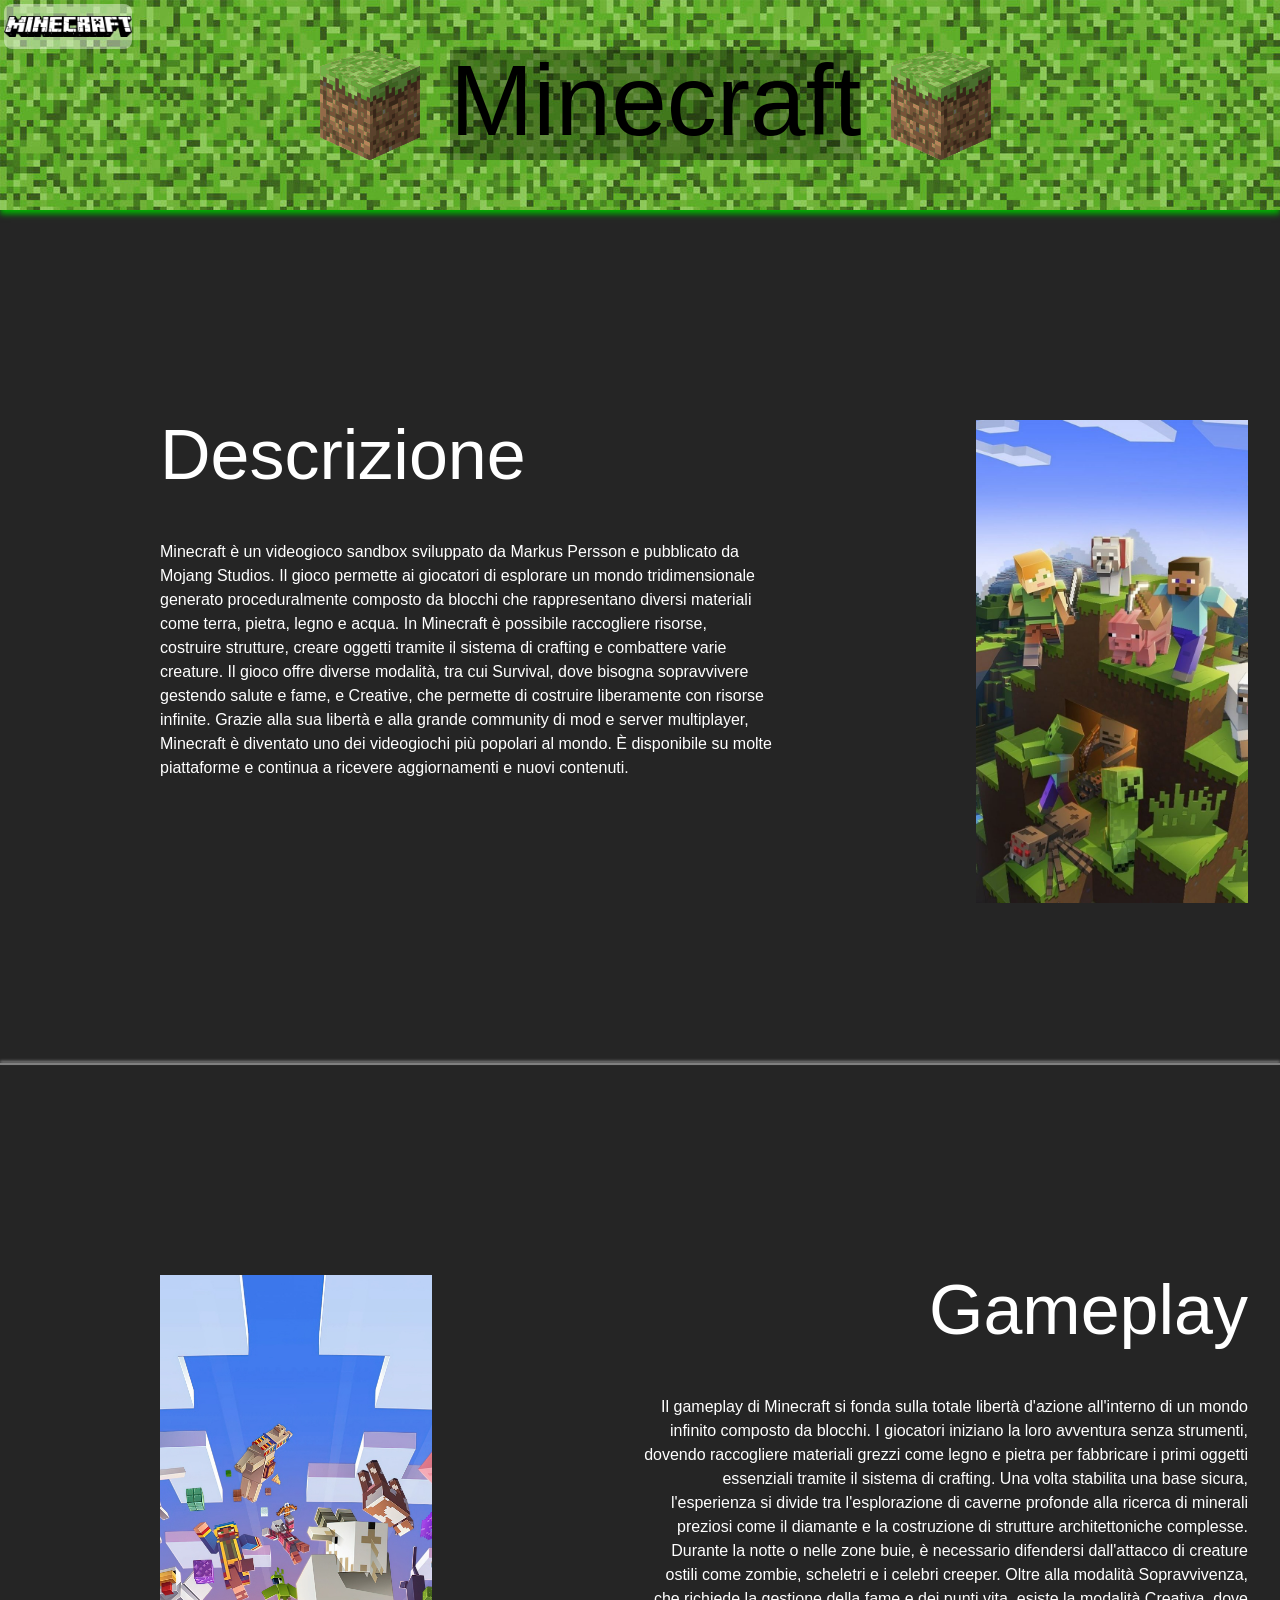
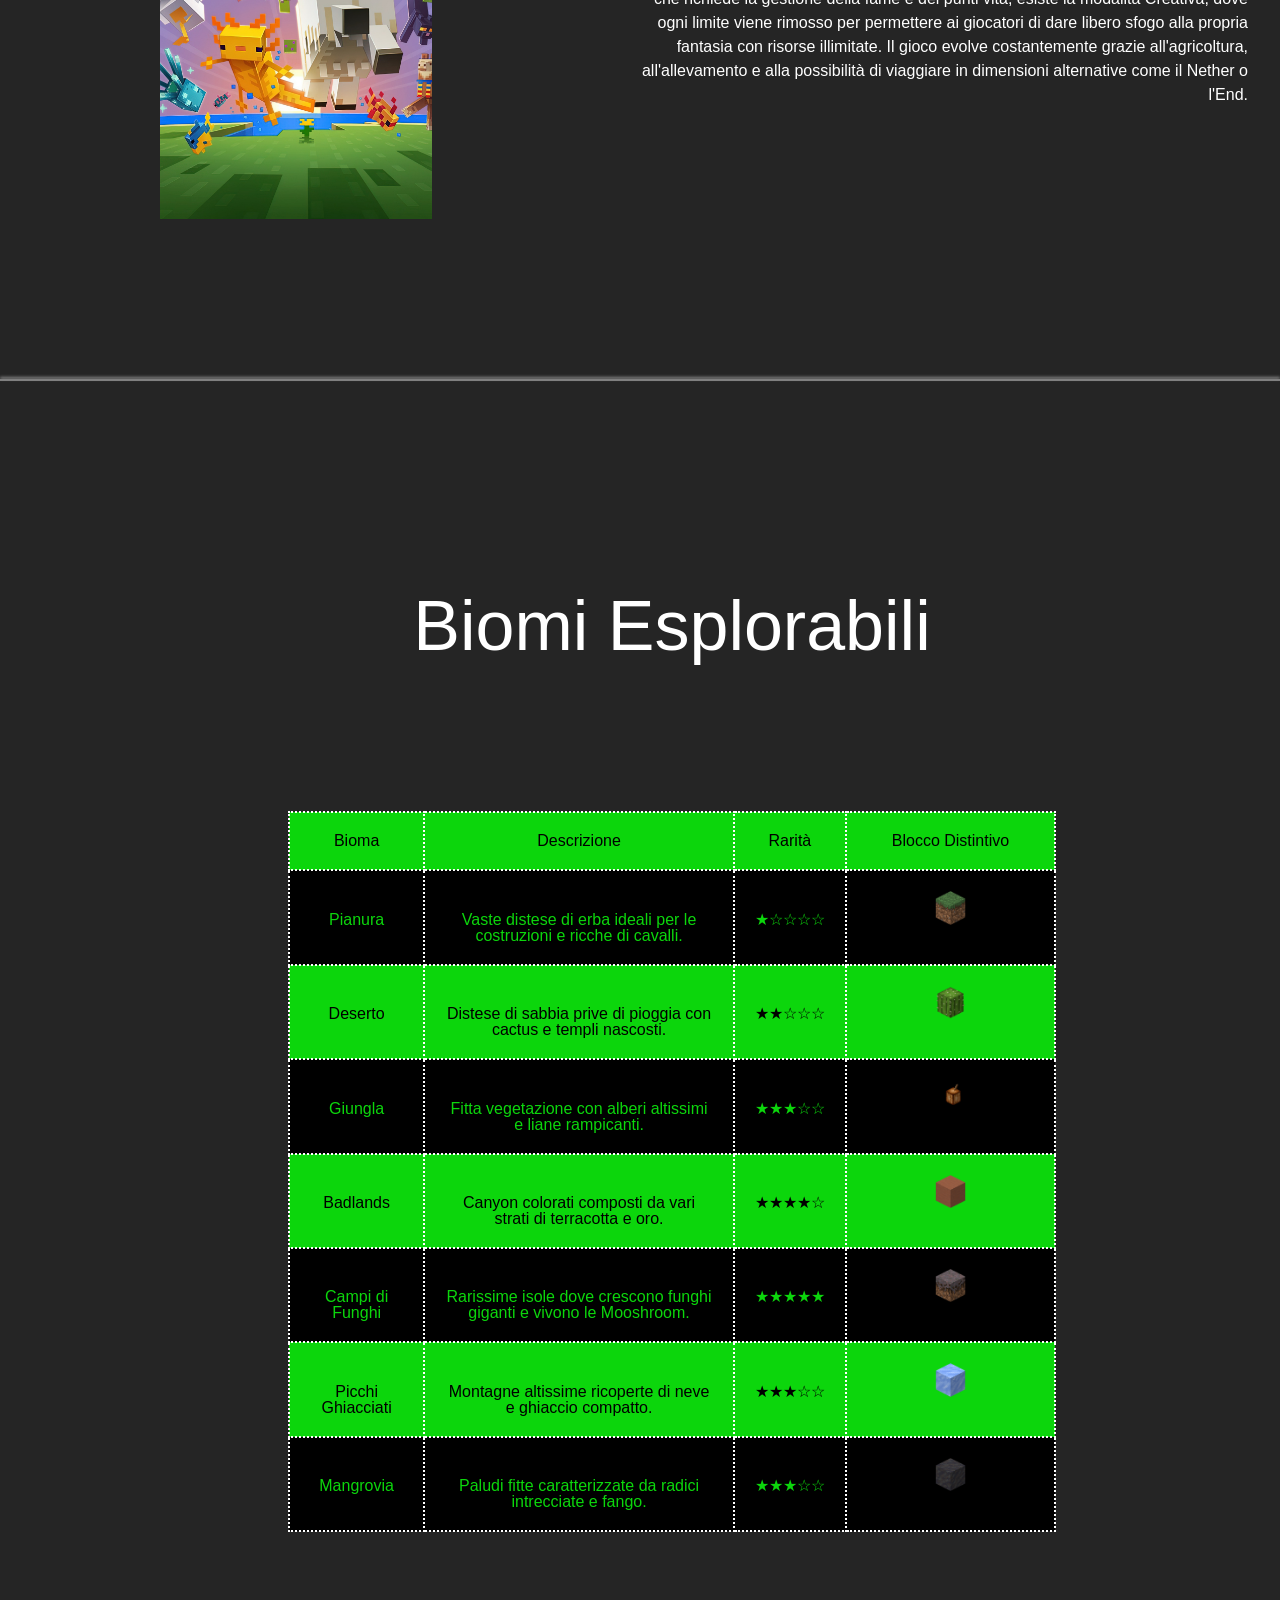
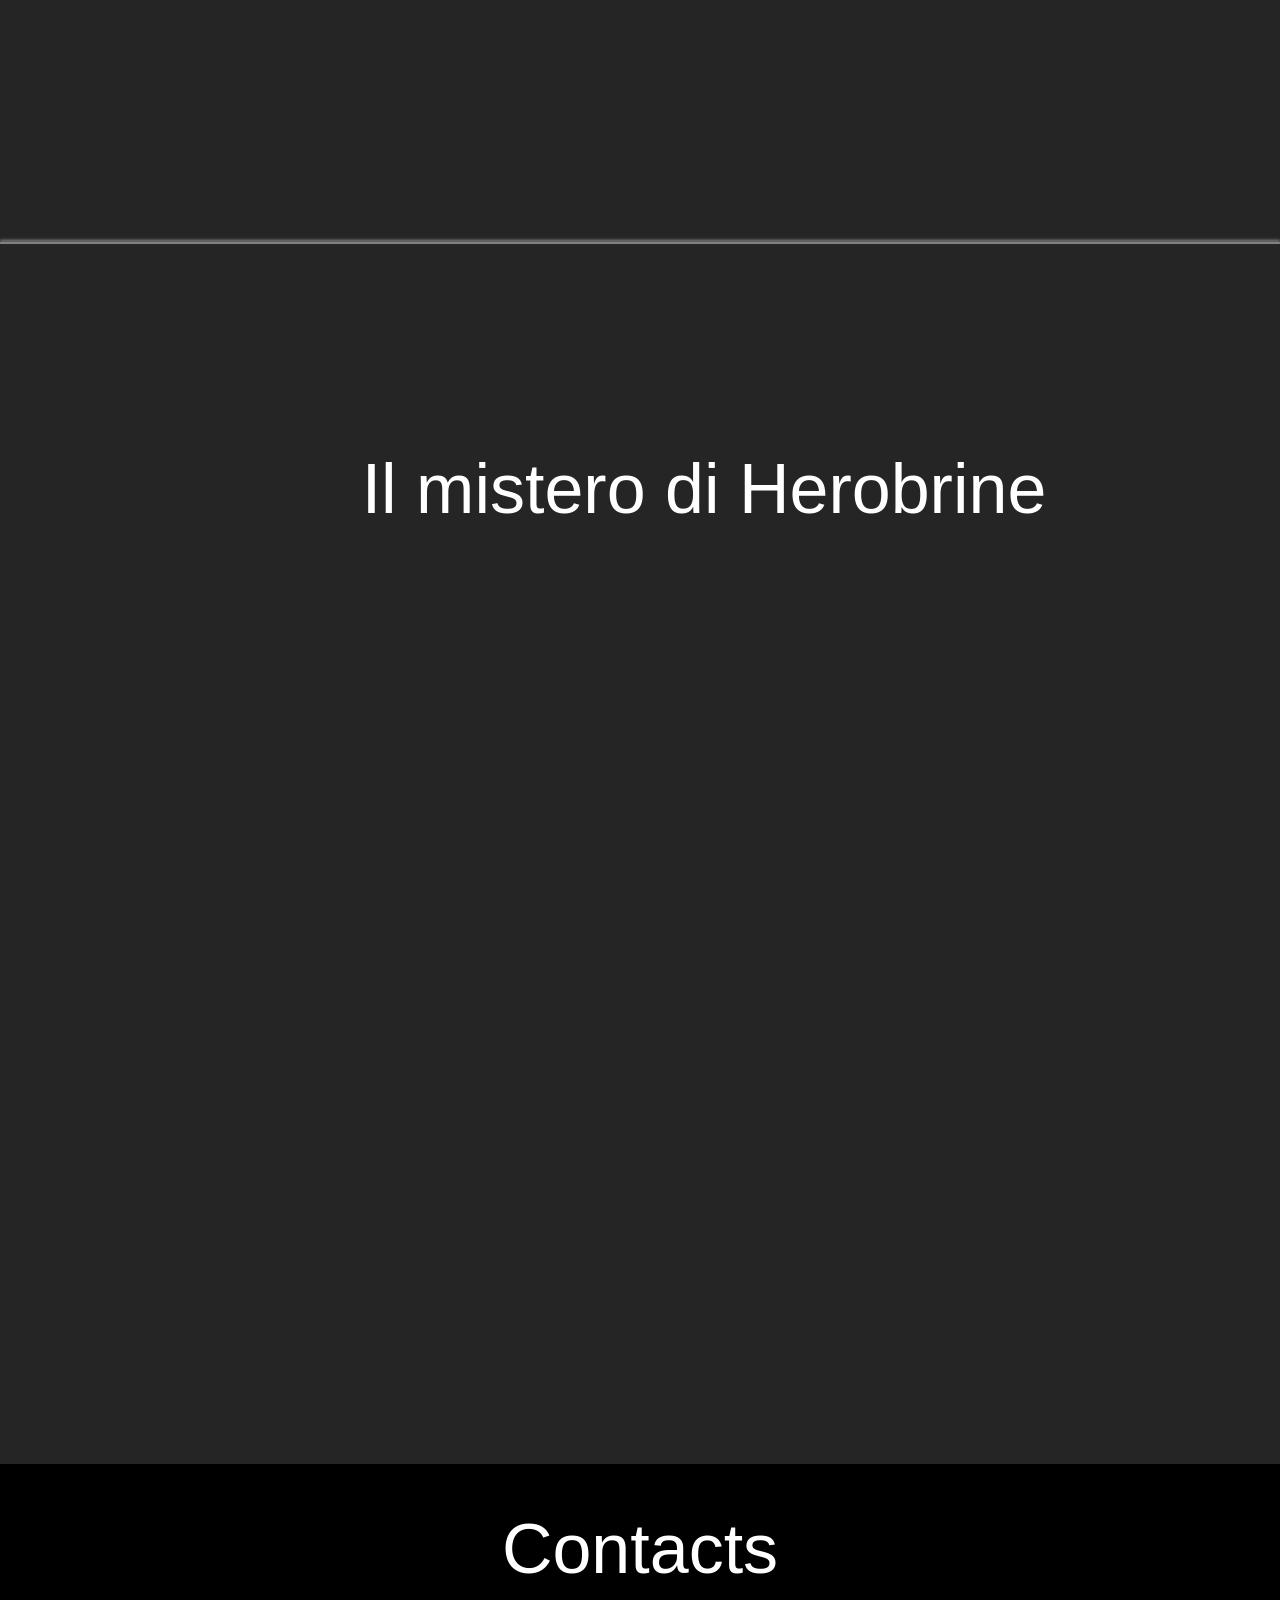
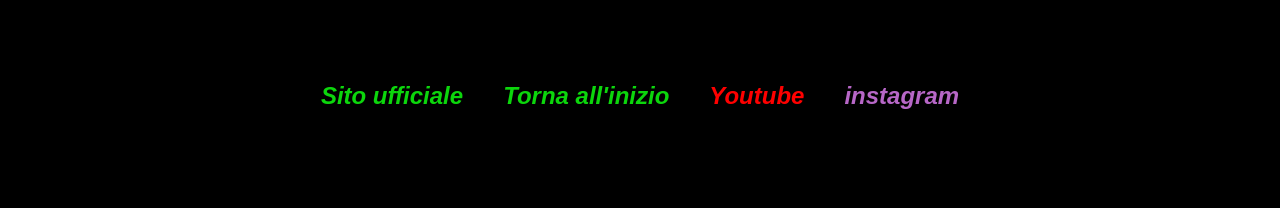
<file: 06-css-grouping-and-box-model/01-css-playground/index.html>
<!DOCTYPE html>
<html>
    <head>
        <title>
            CSS PlayGround
        </title>
        <meta charset="utf-8">
        <meta name="author" content="Luca Varesio">
        <meta name="viewport" content="width=device-width , initial-scale=1">
        <meta name="description" content="Website that test div elements used like containers"> 
        <link rel="stylesheet" href="./assets/styles/reset.css" />
        <link rel="stylesheet" href="./assets/styles/style.css" />
        <link rel="icon" type="image/x-icon" href="./assets/images/ciccio.webp" />
    </head>
    <body>
        <div id="menu-container">
            <div id="menu-trigger">
                <img src="./assets/images/minecraft-logo.png" alt="Menu symbol trigger" id="menu-symbol">
            </div>
            <div id="menu">
                <span id="title">Menu</span>
                <ul id="menu-list">
                    <li>
                        <a href="#description" alt="Minecraft Description">Descrizione</a>
                    </li>
                    <li>
                        <a href="#gameplay" alt="Gameplay Description of Minecraft">Gameplay</a>
                    </li>
                    <li>
                        <a href="#biomes" alt="Biomes of Minecraft">Biomi</a>
                    </li>
                    <li>
                        <a href="#herobrine" alt="Herobrine's mystery">Il mistero di herobrine</a>
                    </li>
                    <li>
                        <a href="#footer" alt="Contacts section">Contacts</a>
                    </li>
                </ul>
            </div>
        </div>
        <div id="header">
            <div id="title-logo">
                <img src="./assets/images/minecraft-logo-svg-vector.svg" alt="Minecraft Logo" class="logo"/>
                <h1 id="main-title" class="titles">
                    Minecraft
                </h1>
                <img src="./assets/images/minecraft-logo-svg-vector.svg" class="logo"/>
            </div>
        </div>
        <div id="main">
            <div id="description">
                <div id="description-text">
                    <h2 class="titles" id="description-title">
                        Descrizione
                    </h2>
                    <p>
                        Minecraft è un videogioco sandbox sviluppato da Markus Persson e pubblicato da Mojang Studios. 
                        Il gioco permette ai giocatori di esplorare un mondo tridimensionale generato proceduralmente composto da blocchi che rappresentano 
                        diversi materiali come terra, pietra, legno e acqua. In Minecraft è possibile raccogliere risorse, costruire strutture, creare oggetti tramite il sistema di crafting e combattere varie creature.
                        Il gioco offre diverse modalità, tra cui Survival, dove bisogna sopravvivere gestendo salute e fame, e Creative, che permette di costruire liberamente con risorse infinite. 
                        Grazie alla sua libertà e alla grande community di mod e server multiplayer, 
                        Minecraft è diventato uno dei videogiochi più popolari al mondo. È disponibile su molte piattaforme e continua a ricevere aggiornamenti e nuovi contenuti.
                    </p>
                </div>
                <img src="./assets/images/minecraft-description.jpg" alt="Minecraft photo for description" id="description-image" />
            </div>
            <hr />
            <div id="gameplay">
                <img src="./assets/images/minecraft-gameplay.jpg" alt="Minecraft image for gameplay" id="gameplay-image" />
                <div id="gameplay-text">
                    <h2 class="titles" id="gameplay-title">
                        Gameplay
                    </h2>
                    <p>
                        Il gameplay di Minecraft si fonda sulla totale libertà d'azione all'interno di un mondo infinito composto da blocchi. I giocatori iniziano la loro avventura senza strumenti, dovendo raccogliere materiali grezzi 
                        come legno e pietra per fabbricare i primi oggetti essenziali tramite il sistema di crafting. Una volta stabilita una base sicura, l'esperienza si divide tra l'esplorazione di caverne profonde alla ricerca di minerali preziosi come il diamante e la costruzione di strutture 
                        architettoniche complesse. Durante la notte o nelle zone buie, è necessario difendersi dall'attacco di creature ostili come zombie, scheletri e i celebri creeper. Oltre alla modalità Sopravvivenza, che richiede la gestione della fame e dei punti vita, 
                        esiste la modalità Creativa, dove ogni limite viene rimosso per permettere ai giocatori di dare libero sfogo 
                        alla propria fantasia con risorse illimitate. Il gioco evolve costantemente grazie all'agricoltura, all'allevamento e alla possibilità di viaggiare in dimensioni alternative come il Nether o l'End.
                    </p>
                </div>
            </div>
            <hr />
            <div id="biomes">
                <h2 class="titles" id="biomes-title">Biomi Esplorabili</h2>
                <table id="biomes-table">
                    <thead>
                        <tr>
                            <th>Bioma</th>
                            <th>Descrizione</th>
                            <th>Rarità</th>
                            <th>Blocco Distintivo</th>
                        </tr>
                    </thead>
                    <tbody>
                        <tr>
                            <td>Pianura</td>
                            <td>Vaste distese di erba ideali per le costruzioni e ricche di cavalli.</td>
                            <td>★☆☆☆☆</td>
                            <td>
                                <img src="./assets/images/Grass-block.png" alt="Minecraft's Grass Block" class="table-images" />
                            </td>
                        </tr>
                        <tr>
                            <td>Deserto</td>
                            <td>Distese di sabbia prive di pioggia con cactus e templi nascosti.</td>
                            <td>★★☆☆☆</td>
                            <td>
                                <img src="./assets/images/Cactus-block.png" alt="Minecraft's Cactus Block" class="table-images" />
                            </td>
                        </tr>
                        <tr>
                            <td>Giungla</td>
                            <td>Fitta vegetazione con alberi altissimi e liane rampicanti.</td>
                            <td>★★★☆☆</td>
                            <td>
                                <img src="./assets/images/Cocoa-block.png" alt="Minecraft's Cocoa Block" class="table-images" />
                            </td>
                        </tr>
                        <tr>
                            <td>Badlands</td>
                            <td>Canyon colorati composti da vari strati di terracotta e oro.</td>
                            <td>★★★★☆</td>
                            <td>
                                <img src="./assets/images/Terracotta-block.png" class="table-images" />
                            </td>
                        </tr>
                        <tr>
                            <td>Campi di Funghi</td>
                            <td>Rarissime isole dove crescono funghi giganti e vivono le Mooshroom.</td>
                            <td>★★★★★</td>
                            <td>
                                <img src="./assets/images/Mycelium-block.png" alt="Minecraft's Mycelium Block" class="table-images" />
                            </td>
                        </tr>
                        <tr>
                            <td>Picchi Ghiacciati</td>
                            <td>Montagne altissime ricoperte di neve e ghiaccio compatto.</td>
                            <td>★★★☆☆</td>
                            <td>
                                <img src="./assets/images/Packed-ice-block.png" alt="Minecraft's packed ice Block" class="table-images" />
                            </td>
                        </tr>
                        <tr>
                            <td>Mangrovia</td>
                            <td>Paludi fitte caratterizzate da radici intrecciate e fango.</td>
                            <td>★★★☆☆</td>
                            <td>
                                <img src="./assets/images/Mud-block.webp" alt="Minecraft's mud Block" class="table-images" />
                            </td>
                        </tr>
                    </tbody>
                </table>
            </div>
            <hr />
            <div id="herobrine">
                <h2 class="titles" id="herobrine-title">Il mistero di Herobrine</h2>
                <iframe id="herobrine-video" src="https://www.youtube.com/embed/muSrWALYUO4?si=EX0AooWL1XNfqKBI" title="YouTube video player" frameborder="0" allow="accelerometer; autoplay; clipboard-write; encrypted-media; gyroscope; picture-in-picture; web-share" referrerpolicy="strict-origin-when-cross-origin" allowfullscreen></iframe>
            </div>
        </div>
        <div id="footer">
            <h2 id="footer-title" class="titles">
                Contacts
            </h2>
            <div id="contacts-section">
                <span>
                    <a href="https://www.minecraft.net/it-it" alt="Official Minecraft Website" target="_blank">Sito ufficiale</a>
                </span>
                <span>
                    <a href="#header" alt="turn back">Torna all'inizio</a>
                </span>
                <span>
                    <a href="https://www.youtube.com/watch?v=RyTPkQ1ntmw" alt="Minecraft YT channel" target="_blank" id="youtube">Youtube</a>
                </span>
                <span>
                    <a href="https://www.instagram.com/j0k3r/" alt="Minecraft instagram" target="_blank" id="instagram">instagram</a>
                </span>
            </div>
        </div>
    </body>
</html>
</file>
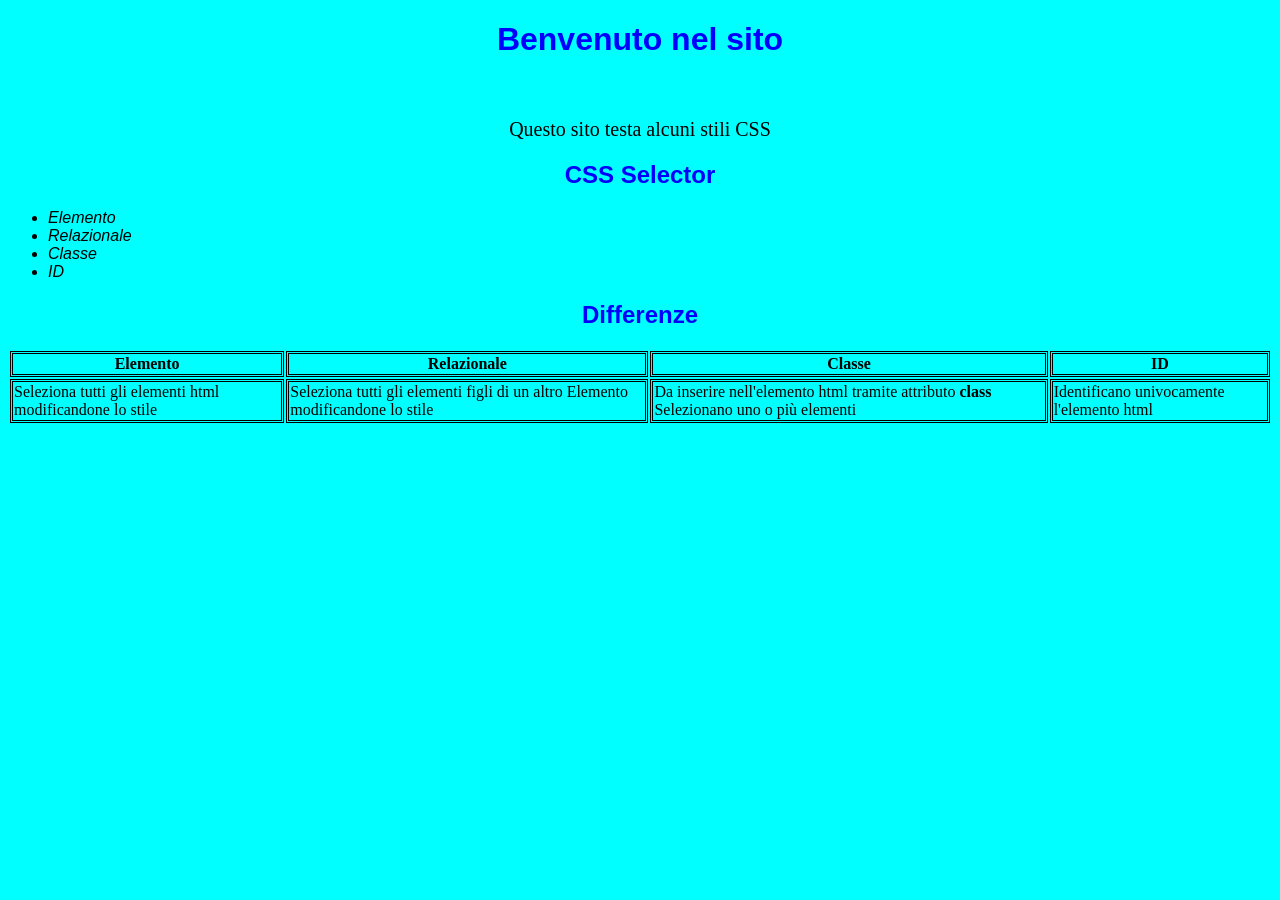
<file: 04-css-rules/01-simple-styling/embedded/index.html>
<!DOCTYPE html>
<html lang="en">
    <head>
        <title>
            Simple Style CSS
        </title>
        <meta charset="utf-8">
        <meta name="author" content="Luca Varesio">
        <meta name="viewport" content="width=device-width , initial-scale=1">
        <meta name="description" content="Website that test the different style in CSS">
        <style>
            .titles {
                font-family: Arial;
                text-align: center;
                color: blue;
            }
            * {
                background-color: cyan;
            }

            /* the * selector is used for select all the element in the html page */

            #subtitle {
                text-align: center;
                font-size: 20px;
            }

            ul li {
                font-family: Arial;
                font-style: italic;
            }

            td , th{
                border-style: double;
            }

            /* With the , we can group more selector for styling more element in the html page */
            
        </style> 
    </head>
    <body>
        <header>
            <h1 class="titles">
                Benvenuto nel sito
            </h1>
            <br />
            <p id="subtitle">
                Questo sito testa alcuni stili CSS
            </p>
        </header>
        <main>
            <div>
                <h2 class="titles">
                    CSS Selector
                </h2>
                <ul>
                    <li>
                        Elemento
                    </li>
                    <li>
                        Relazionale
                    </li>
                    <li>
                        Classe
                    </li>
                    <li>
                        ID
                    </li>
                </ul>
            </div>
            <div>
                <h2 class="titles">
                    Differenze
                </h2>
                <table>
                    <tr>
                        <th>
                            Elemento
                        </th>
                        <th>
                            Relazionale
                        </th>
                        <th>
                            Classe
                        </th>
                        <th>
                            ID
                        </th>
                    </tr>
                    <tr>
                        <td>
                            Seleziona tutti gli elementi html modificandone lo stile
                        </td>
                        <td>
                            Seleziona tutti gli elementi figli di un altro Elemento
                            modificandone lo stile
                        </td>
                        <td>
                            Da inserire nell'elemento html tramite attributo <strong>class</strong>
                            Selezionano uno o più elementi 
                        </td>
                        <td>
                            Identificano univocamente l'elemento html
                        </td>
                    </tr>
                </table>
            </div>
        </main>
    </body>
</html>
</file>
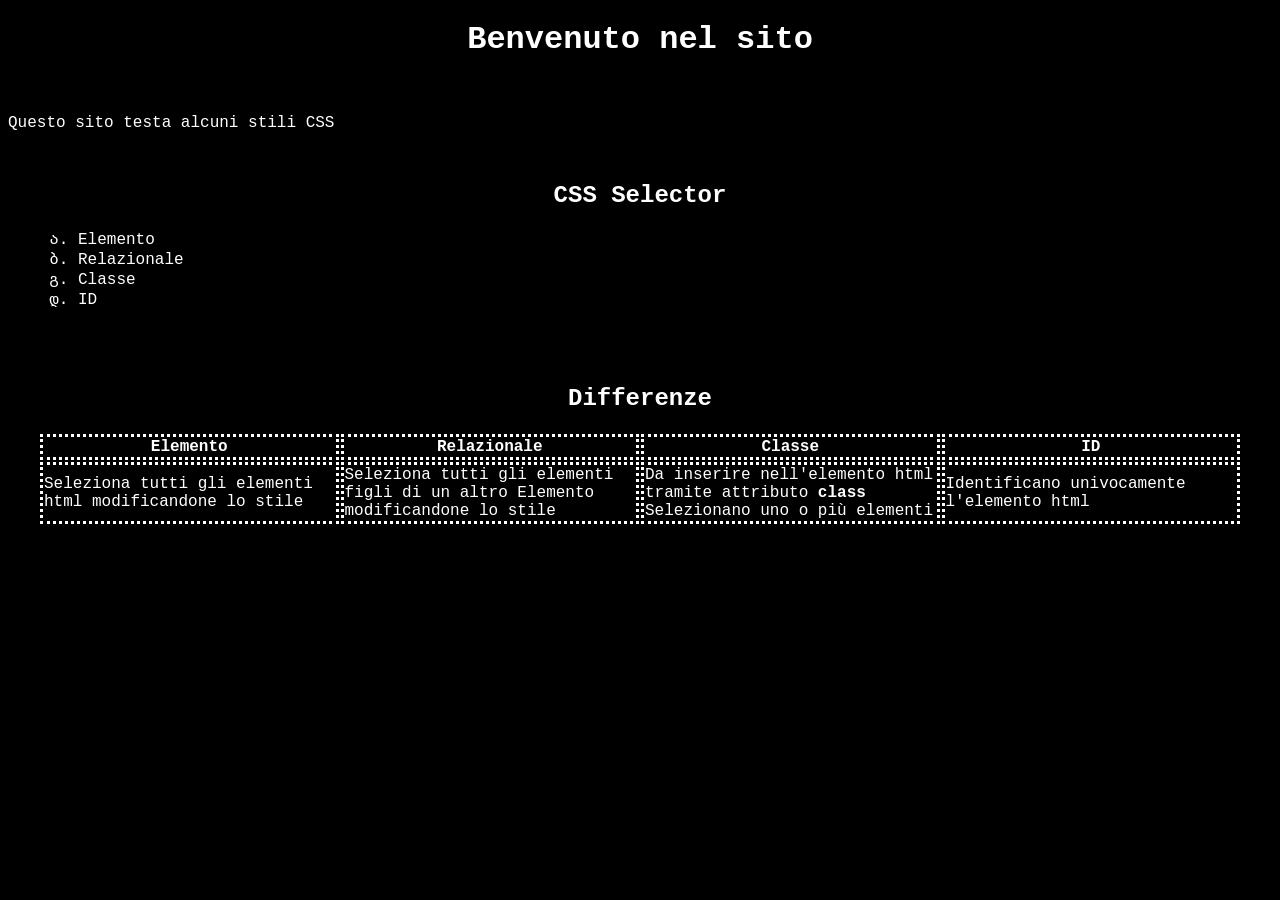
<file: 04-css-rules/01-simple-styling/external/index.html>
<!DOCTYPE html>
<html lang="en">
    <head>
        <title>
            Simple Style CSS
        </title>
        <meta charset="utf-8">
        <meta name="author" content="Luca Varesio">
        <meta name="viewport" content="width=device-width , initial-scale=1">
        <meta name="description" content="Website that test the different style in CSS">
        <link rel="stylesheet" href="./assets/styles/style.css" /> 
    </head>
    <body>
        <header>
            <h1 class="titles">
                Benvenuto nel sito
            </h1>
            <br />
            <p>
                Questo sito testa alcuni stili CSS
            </p>
        </header>
        <main>
            <div class="blocks">
                <h2 class="titles">
                    CSS Selector
                </h2>
                <ul>
                    <li>
                        Elemento
                    </li>
                    <li>
                        Relazionale
                    </li>
                    <li>
                        Classe
                    </li>
                    <li>
                        ID
                    </li>
                </ul>
            </div>
            <div class="blocks">
                <h2 class="titles">
                    Differenze
                </h2>
                <table>
                    <tr>
                        <th>
                            Elemento
                        </th>
                        <th>
                            Relazionale
                        </th>
                        <th>
                            Classe
                        </th>
                        <th>
                            ID
                        </th>
                    </tr>
                    <tr>
                        <td>
                            Seleziona tutti gli elementi html modificandone lo stile
                        </td>
                        <td>
                            Seleziona tutti gli elementi figli di un altro Elemento
                            modificandone lo stile
                        </td>
                        <td>
                            Da inserire nell'elemento html tramite attributo <strong>class</strong>
                            Selezionano uno o più elementi 
                        </td>
                        <td>
                            Identificano univocamente l'elemento html
                        </td>
                    </tr>
                </table>
            </div>
        </main>
    </body>
</html>
</file>
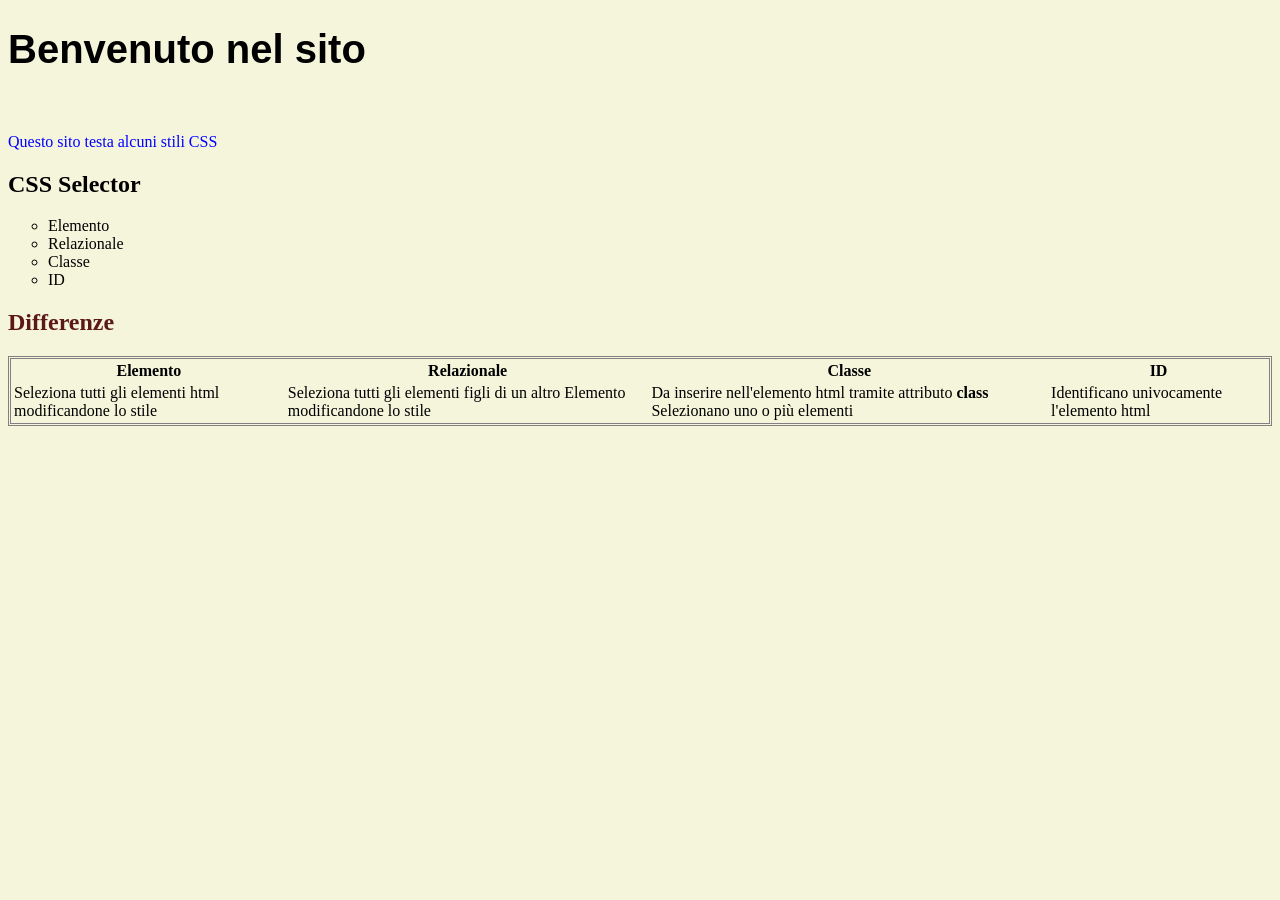
<file: 04-css-rules/01-simple-styling/inline/index.html>
<!DOCTYPE html>
<html lang="en">
    <head>
        <title>
            Simple Style CSS
        </title>
        <meta charset="utf-8">
        <meta name="author" content="Luca Varesio">
        <meta name="viewport" content="width=device-width , initial-scale=1">
        <meta name="description" content="Website that test the different style in CSS"> 
    </head>
    <body style="background-color: beige; ">
        <!-- With the background-color we can choose the background page's color -->
        <header>
            <h1 style="font-family: Arial;font-size: 40px;">
                <!-- With font-family we can choose the font style for the text element -->
                 <!-- With font-size we can choose the size of the character in the text elements -->
                Benvenuto nel sito
            </h1>
            <br />
            <p style="color: blue;">
                <!-- With color we can choose the color of the character -->
                Questo sito testa alcuni stili CSS
            </p>
        </header>
        <main>
            <div>
                <h2 style="font-family: 'Times New Roman';">
                    CSS Selector
                </h2>
                <ul style="list-style:circle;">
                    <!-- With the list-style we can choose the type of symbol near the list element -->
                    <li>
                        Elemento
                    </li>
                    <li>
                        Relazionale
                    </li>
                    <li>
                        Classe
                    </li>
                    <li>
                        ID
                    </li>
                </ul>
            </div>
            <div>
                <h2 style="color: rgb(92, 23, 23);">
                    <!-- In the color we can choose the color also with the rgb code -->
                    Differenze
                </h2>
                <table style="border:1 ; border-style: double;">
                    <!-- With the border and border-style rules we choose the type of
                     border of the element and the thickness -->
                    <tr>
                        <th>
                            Elemento
                        </th>
                        <th>
                            Relazionale
                        </th>
                        <th>
                            Classe
                        </th>
                        <th>
                            ID
                        </th>
                    </tr>
                    <tr>
                        <td>
                            Seleziona tutti gli elementi html modificandone lo stile
                        </td>
                        <td>
                            Seleziona tutti gli elementi figli di un altro Elemento
                            modificandone lo stile
                        </td>
                        <td>
                            Da inserire nell'elemento html tramite attributo <strong>class</strong>
                            Selezionano uno o più elementi 
                        </td>
                        <td>
                            Identificano univocamente l'elemento html
                        </td>
                    </tr>
                </table>
            </div>
        </main>
    </body>
</html>
</file>
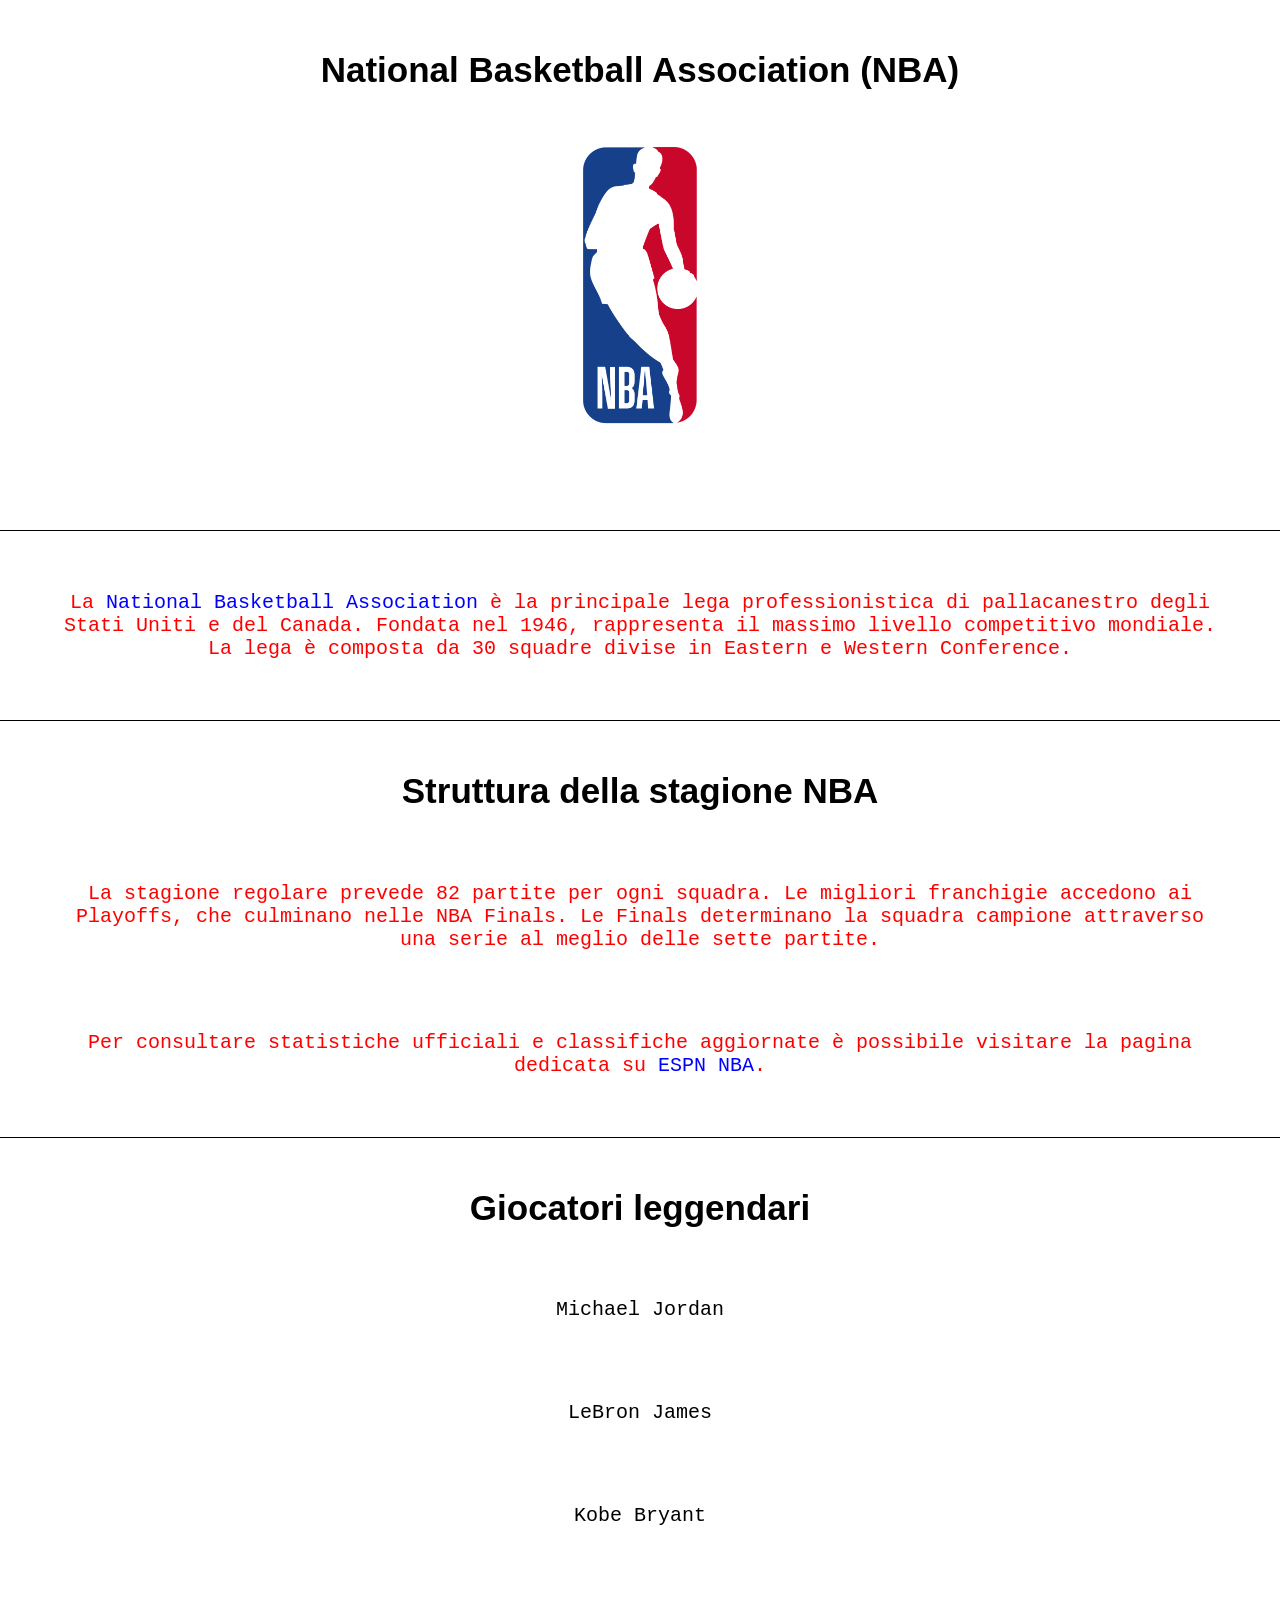
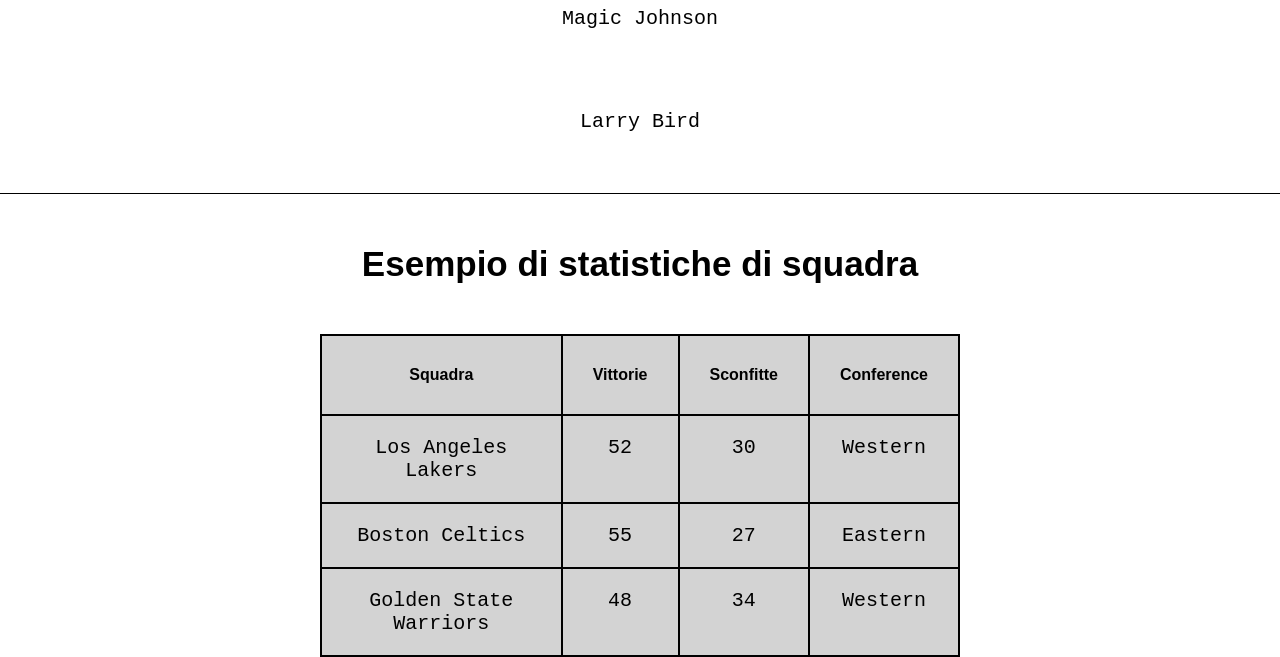
<file: 04-css-rules/04-the-great-reset/test-destyle/index.html>
<!DOCTYPE html>
<html lang="en">
    <head>
        <title>
            Destyle css
        </title>
        <meta charset="utf-8">
        <meta name="author" content="Luca Varesio">
        <meta name="viewport" content="width=device-width , initial-scale=1">
        <meta name="description" content="Website that test the destyle.css"> 
        <link rel="stylesheet" href="./assets/styles/destyle.css" />
        <link rel="stylesheet" href="./assets/styles/style.css" />
    </head>
    <body>
        <h1>
            National Basketball Association (NBA)
        </h1>
        <img src="./assets/images/nba-logo.png" id="logo">
        <hr />
        <div id="description">
            <p>
            La <a href="https://www.nba.com" target="_blank">National Basketball Association</a> è la principale lega professionistica di pallacanestro degli Stati Uniti e del Canada. 
            Fondata nel 1946, rappresenta il massimo livello competitivo mondiale. 
            La lega è composta da 30 squadre divise in Eastern e Western Conference.
            </p>
        </div>
        <hr />
        <div id="season">
            <h2>
                Struttura della stagione NBA
            </h2>
            <p>
                La stagione regolare prevede 82 partite per ogni squadra. 
                Le migliori franchigie accedono ai Playoffs, che culminano nelle NBA Finals. 
                Le Finals determinano la squadra campione attraverso una serie al meglio delle sette partite.
            </p>
            <p>
                Per consultare statistiche ufficiali e classifiche aggiornate è possibile visitare la pagina dedicata su 
                <a href="https://www.espn.com/nba/" target="_blank">ESPN NBA</a>.
            </p>
        </div>
        <hr />
        <div id="players-list">
            <h2>
                Giocatori leggendari
            </h2>
            <ol>
                <li>
                    <a href="https://it.wikipedia.org/wiki/Michael_Jordan" target="_blank" class="players">Michael Jordan</a>
                </li>
                <li>
                    <a href="https://it.wikipedia.org/wiki/LeBron_James" target="_blank" class="players">LeBron James</a>
                </li>
                <li>
                    <a href="https://it.wikipedia.org/wiki/Kobe_Bryant" target="_blank" class="players">Kobe Bryant</a>
                </li>
                <li>
                    <a href="https://it.wikipedia.org/wiki/Magic_Johnson" target="_blank" class="players">Magic Johnson</a>
                </li>
                <li>
                    <a href="https://it.wikipedia.org/wiki/Larry_Bird" target="_blank" class="players">Larry Bird</a>
                </li>
            </ol>
        </div>
        <hr />
        <h2>
            Esempio di statistiche di squadra
        </h2>
        <div id="squads-table">
            <table id="squads">
                <thead>
                    <tr>
                        <th>
                            Squadra
                        </th>
                        <th>
                            Vittorie
                        </th>
                        <th>
                            Sconfitte
                        </th>
                        <th>
                            Conference
                        </th>
                    </tr>
                </thead>
                <tbody>
                    <tr>
                        <td>
                            Los Angeles Lakers
                        </td>
                        <td>
                            52
                        </td>
                        <td>
                            30
                        </td>
                        <td>
                            Western
                        </td>
                    </tr>
                    <tr>
                        <td>
                            Boston Celtics
                        </td>
                        <td>
                            55
                        </td>
                        <td>
                            27
                        </td>
                        <td>
                            Eastern
                        </td>
                    </tr>
                    <tr>
                        <td>
                            Golden State Warriors
                        </td>
                        <td>
                            48
                        </td>
                        <td>
                            34
                        </td>
                        <td>
                            Western
                        </td>
                    </tr>
                </tbody>
            </table>
        </div>
    </body>
</html>
</file>
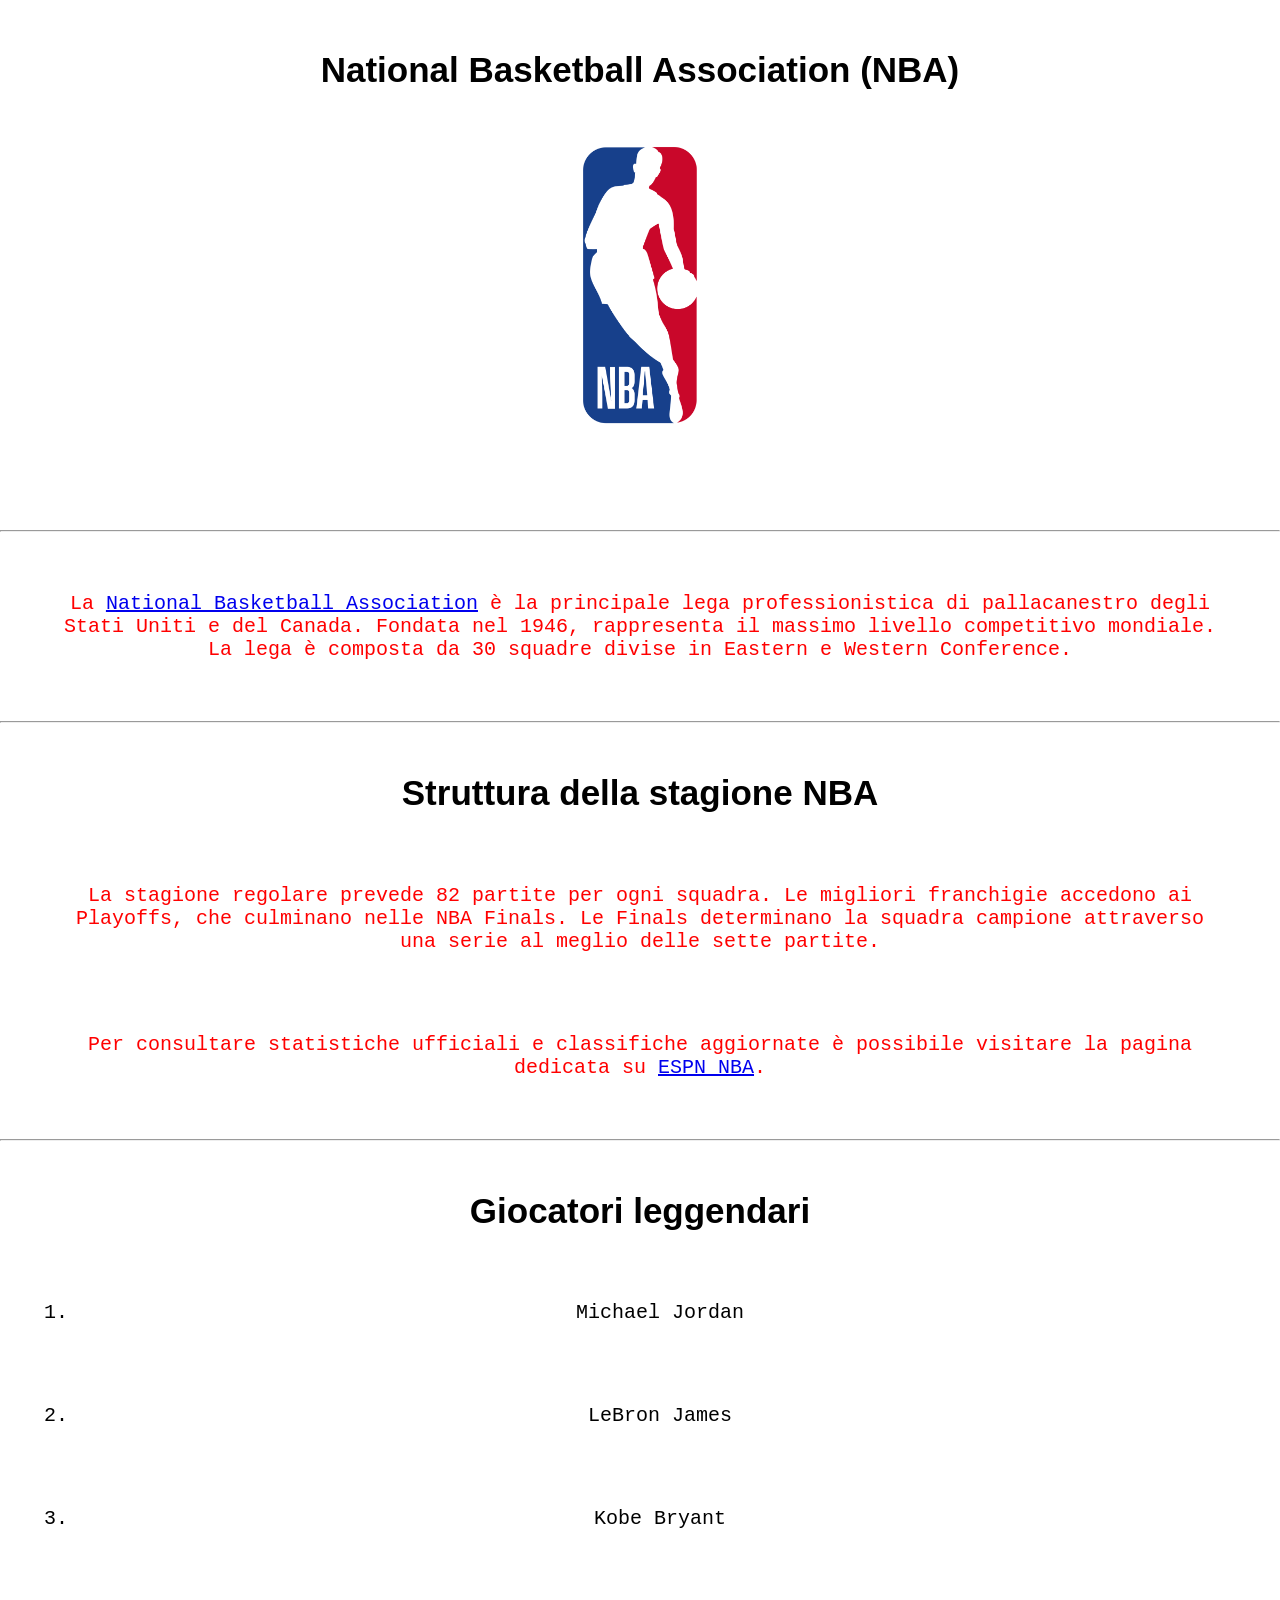
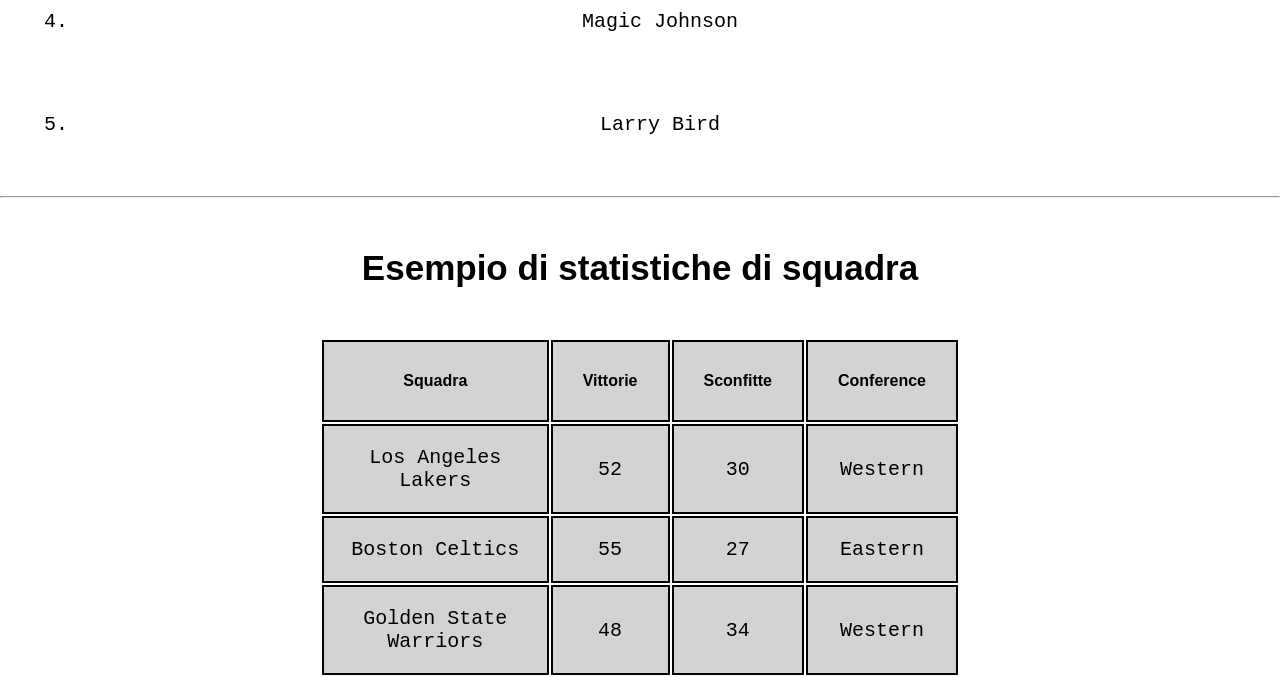
<file: 04-css-rules/04-the-great-reset/test-normalize/index.html>
<!DOCTYPE html>
<html lang="en">
    <head>
        <title>
            Normalize css
        </title>
        <meta charset="utf-8">
        <meta name="author" content="Luca Varesio">
        <meta name="viewport" content="width=device-width , initial-scale=1">
        <meta name="description" content="Website that test the normalize.css"> 
        <link rel="stylesheet" href="./assets/styles/normalize.css" />
        <link rel="stylesheet" href="./assets/styles/style.css" />
    </head>
    <body>
        <h1>
            National Basketball Association (NBA)
        </h1>
        <img src="./assets/images/nba-logo.png" id="logo">
        <hr />
        <div id="description">
            <p>
            La <a href="https://www.nba.com" target="_blank">National Basketball Association</a> è la principale lega professionistica di pallacanestro degli Stati Uniti e del Canada. 
            Fondata nel 1946, rappresenta il massimo livello competitivo mondiale. 
            La lega è composta da 30 squadre divise in Eastern e Western Conference.
            </p>
        </div>
        <hr />
        <div id="season">
            <h2>
                Struttura della stagione NBA
            </h2>
            <p>
                La stagione regolare prevede 82 partite per ogni squadra. 
                Le migliori franchigie accedono ai Playoffs, che culminano nelle NBA Finals. 
                Le Finals determinano la squadra campione attraverso una serie al meglio delle sette partite.
            </p>
            <p>
                Per consultare statistiche ufficiali e classifiche aggiornate è possibile visitare la pagina dedicata su 
                <a href="https://www.espn.com/nba/" target="_blank">ESPN NBA</a>.
            </p>
        </div>
        <hr />
        <div id="players-list">
            <h2>
                Giocatori leggendari
            </h2>
            <ol>
                <li>
                    <a href="https://it.wikipedia.org/wiki/Michael_Jordan" target="_blank" class="players">Michael Jordan</a>
                </li>
                <li>
                    <a href="https://it.wikipedia.org/wiki/LeBron_James" target="_blank" class="players">LeBron James</a>
                </li>
                <li>
                    <a href="https://it.wikipedia.org/wiki/Kobe_Bryant" target="_blank" class="players">Kobe Bryant</a>
                </li>
                <li>
                    <a href="https://it.wikipedia.org/wiki/Magic_Johnson" target="_blank" class="players">Magic Johnson</a>
                </li>
                <li>
                    <a href="https://it.wikipedia.org/wiki/Larry_Bird" target="_blank" class="players">Larry Bird</a>
                </li>
            </ol>
        </div>
        <hr />
        <h2>
            Esempio di statistiche di squadra
        </h2>
        <div id="squads-table">
            <table id="squads">
                <thead>
                    <tr>
                        <th>
                            Squadra
                        </th>
                        <th>
                            Vittorie
                        </th>
                        <th>
                            Sconfitte
                        </th>
                        <th>
                            Conference
                        </th>
                    </tr>
                </thead>
                <tbody>
                    <tr>
                        <td>
                            Los Angeles Lakers
                        </td>
                        <td>
                            52
                        </td>
                        <td>
                            30
                        </td>
                        <td>
                            Western
                        </td>
                    </tr>
                    <tr>
                        <td>
                            Boston Celtics
                        </td>
                        <td>
                            55
                        </td>
                        <td>
                            27
                        </td>
                        <td>
                            Eastern
                        </td>
                    </tr>
                    <tr>
                        <td>
                            Golden State Warriors
                        </td>
                        <td>
                            48
                        </td>
                        <td>
                            34
                        </td>
                        <td>
                            Western
                        </td>
                    </tr>
                </tbody>
            </table>
        </div>
    </body>
</html>
</file>
<file: 04-css-rules/02-simple-selecting/assets/styles/style.css>
* {
    background-color: brown;
    font-size: 20px;
    font-family: Arial;
}

/*TITLES AND PARAGRAPHER*/

.titles {
    text-align: center;
    font-size: 25px;
    padding: 20px;
    font-style: italic;
}

#bear {
    display: block;
    margin: 0 auto;
    width: 200px;
}

p , em , strong{
    background-color: rgb(192, 62, 62);
}

p {
    border: 1px dotted;
}

/*LIST*/

#album-list {
    list-style-image: url('../images/kanye-west.svg');
}

#second-paragrapher {
    color: white;
}

#album-list li {
    padding: 10px;
    color: beige;
}

/*
* to center the table in the html page we use the width declarations which allows us to set the width of the table to 50% 
* of the page and the margin 0 auto which is divided into 0 for top and bottom and auto for right and left to
* automatically define the margins of the table element
*/

/*TABLE*/

#info {
    width: 50%;
    margin: 0 auto;
}

#info thead th {
    text-align: center;
    padding: 10px;
    color: beige;
    border: 1px solid;
    background-color: rgb(192, 62, 62);
}

#info tbody td {
    text-align: center;
    padding: 10px;
    border: 1px solid;
    border-color: beige;
    background-color: rgb(192, 62, 62);
}
</file>
<file: 04-css-rules/03-font-mania/assets/styles/style.css>
* {
    background-color: black;
    color: white;
}

#main-title {
    font-size: 30px;
    text-align: center;
    font-family: Arial, Helvetica, sans-serif;
}

#carti-image {
    display: block;
    margin: 0 auto;
    width: 200px;
}

#spotify {
    width: 50px;
}

#apple {
    width: 50px;
}

footer * {
    padding: 20px;
}

#albums-title {
    padding-bottom: 100px;
}

.out {
    color: red;
    font-family: 'Roboto' , sans-serif;
}

.out:hover {
    color: white;
}

#apple:hover {
    background-color: white;
}

#spotify:hover {
    background-color: white;
}

.paragrapher {
    font-family: 'Monsterrat' , sans-serif;
    font-size: 20px;
}

.paragrapher:hover {
    color: red;
}

p {
    font-family: 'Monsterrat' , sans-serif;
    padding: 10px;
    width: 50%;
    text-align: center;
    margin: 0 auto;
    font-size: 15px;
}

h2 {
    text-align: center;
    font-family: 'Oswald' , sans-serif;
}

#list {
    display: flex;
    justify-content: space-between;
}

#album-list {
    width: 50%;
}

#albums {
    list-style: upper-roman;
}

#albums li {
    padding: 15px;
    font-size: 20px;
    
}

.carti-albums:hover {
    display: contents;
}

#album-images {
    width: 50%;
}

.carti-albums {
    margin-left: 50%;
    display: none;
}

.album {
    font-family: 'Source Sans Pro' , sans-serif;
}

.album:hover {
    color: red;
}

.paragrapher:active {
    color: blue;
}

.paragrapher:link {
    color: white;
}
</file>
<file: 05-css-selectors/02-selectors-practice/style/style.css>
/**
 * style.css
 *
 * A series of selectors and styles to apply as a CSS exercise
 * Style the HTML elements according to the following instructions
 * Do not change the HTML file to do this.  write only css.
 */

/* Give the <body> element a background of #bdc3c7 */

/* Make the <h1> element #9b59b6 */

/* Make all <h2> elements orange */

/* Make all <li> elements blue(pick your own hexadecimal blue) */

/* Change the background on every paragraph to be yellow */

/* Make all inputs have a 3px red border (border: 3px solid red) */

/* Give everything with the class 'hello' a white background */

/* Give the element with id 'special' a 2px solid blue border(pick your own rgb blue) */

/* Make all the <p>'s that are nested inside of divs 25px font */

/* Make only inputs with type 'text' have a gray background */

/* Give both <p>'s inside the 3rd <div> a pink background */

/* Give the 2nd <p> inside the 3rd <div> a 5px white border */

/* Make the <em> in the second paragraph in the 3rd <div> element white and 20px font */

/* BONUS CHALLENGES */
/* You may need to research some other selectors and properties */

/* Make all "checked" checkboxes have a left margin of 50px(margin-left: 50px) */

/* Make the <label> elements all UPPERCASE without changing the HTML(look this one up) */

/* Make the first letter of the element with id 'special' green and 100px font size */

/* Make the <h1> element's color change to blue when hovered over and also change the cursor to pointer (look this one up) */

/* Make the <a> element's that have been visited gray */

body {
    background-color: #bdc3c7;
}

h1 {
    color: #9b59b6;
}

h2 {
    color: orange;
}

li {
    color: rgb(11, 11, 154);
}

div p {
    background-color: yellow;
    font-size: 25px;
}

input {
    border: 3px solid red;
    background-color: grey;
}

.hello {
    background-color: white;
}

#special {
    border: 2px solid rgb(58, 58, 243);
}

div:nth-of-type(3) p {
    background-color: pink;
}

div:nth-of-type(3) p:nth-of-type(2) {
    border: 3px solid white;
}

div:nth-of-type(3) p:nth-of-type(2) > em {
    font-size: 20px;
    color: white;
}

input[type='checkbox']:checked {
    margin-left: 50px;
}

label {
    text-transform: uppercase;
}

#special::first-letter {
    color: green;
    font-size: 100px;
}

h1:hover {
    color: blue;
    cursor: pointer;
}

a:visited {
    color: grey;
}
</file>
<file: 05-css-selectors/03-super-hot/style/style.css>
/**
 * style.css
 *
 * A series of styles to transform the 'Red Hot Chili Peppers' page
 * Style the HTML elements according to the following instructions
 * Do not change the HTML file to do this.  write only css.
 */

body {
  background-color: beige;
}

/* Add a rule to make links and visited links dark orange */

/* Add a rule that will make the table header have different background color. */

/* Add a rule that will make the first cell in each data row have a red background and white text. */

/* Add a rule that will "zebra stripe" the backgrounds of the rows, alternating between white and #eeeeee. */

/* Add a rule that will turn the label red when the checkbox is clicked. */

/* Add a rule that will make the first letter of the pepper name huge and bold. */

/* Add a rule that will find any pepper that is superhot and color the link red. */

a , a:visited{
  color: darkorange;
  display: inline-block;
}

th {
  color: rgb(13, 162, 162);
  background-color: rgba(167, 167, 236, 0.586);
}

tr:nth-child(even) {
  background-color: white;
}

tr:nth-child(odd) {
  background-color: #eeeeee;
}

tr > td:first-child {
  background-color: rgb(75, 75, 172);
  color: white;
}

input[type="checkbox"]:checked + label {
  color: red;
}

td > a::first-letter {
  font-weight: bold;
  font-size: 60px;
}

a[title~="superhot"] {
  color: red;
}
</file>
<file: 05-css-selectors/04-chessboard/styles/style.css>
body {
    background-color: beige;
    font-size: 20px;
}

h1 {
    font-size: 1.2em;
    color: brown;
    text-align: center;
}

table {
    margin-top: 150px;
    margin-left: auto;
    margin-right: auto;
    width: 18%;
}

td {
    border: 2px solid black;
    width: 20px;
    height: 20px;
}

tr:nth-child(odd) > td:nth-child(odd) {
    background-color: orange;
}

tr:nth-child(odd) > td:nth-child(even) {
    background-color: black;
}

tr:nth-child(even) > td:nth-child(odd) {
    background-color: black;
}

tr:nth-child(even) > td:nth-child(even) {
    background-color: orange;
}
</file>
<file: 05-css-selectors/06-flag-maker/styles/style.css>
body {
    background-color: lightgray;
    color: black;
    font-size: 20px;
}

body > h1 , h2 {
    font-size: 2em;
    text-align: center;
}

h2 {
    font-size: 1.5em;
}

#italy , #usa , #france , #germany {
    margin-left: auto;
    margin-right: auto;
    width: 20%;
    border-collapse: collapse;
}

#italy td , #usa td , #france td , #germany td {
    width: 20px;
    height: 20px;
}

/* ITALY FLAG */

#italy td:nth-child(-n+3) {
    background-color: green;
}

/* The calculation formula using nth-child is:
    n = 0: 0 + number = child selected
    
    for example in this case:
    n = 0: -(0) + 3 = third selected
    n = 1: -(1) + 3 = second selected
    ...
*/

#italy td:nth-child(n+4) {
    background-color: white;
}

#italy td:nth-child(n+7) {
    background-color: red;
}

.note {
    text-align: center;
    font-size: 1.2em;
    color: black;
    margin: 100px;
}

/* HUNGARY FLAG WITH :HOVER PSEUDO CLASS */

#italy:hover tr:nth-child(-n+3) > td {
    background-color: red;
}

#italy:hover tr:nth-child(n+4) > td {
    background-color: white;
}

#italy:hover tr:nth-child(n+7) > td {
    background-color: green;
}

/* USA FLAG */

#usa {
    margin-bottom: 100px;
}

#usa  tr:nth-child(odd)  td {
    background-color: red;
}

#usa  tr:nth-child(even)  td {
    background-color: white;
}

#usa  tr:nth-child(-n+4)  td:nth-child(-n+4) {
    background-color: blue;
    color: white;
}

/* FRANCE FLAG */

#france td:nth-child(-n+3) {
    background-color: blue;
}

#france td:nth-child(n+4) {
    background-color: white;
}

#france td:nth-child(n+7) {
    background-color: red;
}


/* NETHERLANDS FLAG */

#france:hover tr:nth-child(-n+3) > td {
    background-color: red;
}

#france:hover tr:nth-child(n+4) > td {
    background-color: white;
}

#france:hover tr:nth-child(n+7) > td {
    background-color: blue;
}

#germany tr:nth-child(-n+3) > td {
    background-color: black;
}

#germany tr:nth-child(n+4) > td {
    background-color: red;
}

#germany tr:nth-child(n+7) > td {
    background-color: yellow;
}
</file>
<file: 05-css-selectors/07-we-mean-business/styles/style.css>
@import url('https://fonts.googleapis.com/css2?family=Josefin+Sans:wght@400;700&display=swap');

body {
    background-color: black;
    color: white;
}

h1 , th {
    text-align: center;
    font-family: 'Josefin Sans' , sans-serif;
    justify-content: center;
}

hr {
    margin: 150px 0 150px 0;
} 

#main-title {
    font-size: 80px;
    margin-top: 90px;
    font-family: 'Josefin Sans' , sans-serif;
    justify-content: center;
    text-align: center;
    display: flex;
}

#table {
    width: 50%;
    margin-left: auto;
    margin-right: auto;
    display: block;
    margin-top: 200px;
    margin-bottom: 10%;
}

table {
    width: 100%;
    box-shadow: 16px 16px 10px rgba(255, 255, 255, 0.562);
    border-radius: 35px 35px 35px 35px;
    overflow: hidden;
    border-collapse: collapse;
}

tr > th , td {
    text-align: center;
    /* border: 2px solid white; */
    color: black;
    padding: 20px;
}

tr > th {
    font-size: 25px;
    background-color: grey;
    text-transform: uppercase;
    width: 100px;
    height: 50px;
    padding: 50px;
}

tr:nth-child(2n) > td {
    background-color: white;
}

tr:nth-child(2n+1) > td {
    background-color: lightgray;
}

tr > td {
    font-size: 20px;
    font-family: 'Courier New', Courier, monospace;
    width: 50px;
    border-top: 1px solid black;
}

tr:nth-child(2n):hover > td {
    background-color: grey;
    font-weight: bold;
    padding: 40px;
}

tr:nth-child(2n+1):hover > td {
    background-color: grey;
    font-weight: bold;
    padding: 40px;
}
</file>
<file: 06-css-grouping-and-box-model/01-css-playground/assets/styles/style.css>
@import url('https://fonts.cdnfonts.com/css/minecrafter-alt');
@import url('https://fonts.cdnfonts.com/css/minecraft-4');

:root {
    --menu-color: rgba(0, 0, 0, 0.76);
    --menu-trigger-color: rgba(255, 255, 255, 0.414);
    --shadow-header: rgb(1, 180, 1);
    --shadow-hr: rgba(255, 255, 255, 0.52);
    --background-body: rgb(37, 37, 37);
    --text-color: rgb(255, 255, 255);
    --text-table-green: rgb(12, 214, 12);
    --text-table-green-hover: rgb(0, 255, 0);
    --text-link-instgram: rgb(183, 103, 199);
    --titles-background: rgba(0, 0, 0, 0.312);
}

body {
    background-color: var(--background-body);
    color: var(--text-color);
    font-family: 'Minecraft' , sans-serif;
}

/* --- MENU AND MENU ICON TRIGGER --- */

#menu-trigger {
    background-color: var(--menu-trigger-color);
    width: 10%;
    height: 5%;
    z-index: 100;
    cursor: pointer;
    position: fixed;
    border-radius: 8px;
    margin: 4px 0 0 4px;
    align-items: center;
    display: flex;
}

#menu-trigger > #menu-symbol {
    width: 100%;
    max-height: 100%;
}

#menu {
    position: fixed;
    display: flex;
    flex-direction: column;
    width: 25%;
    height: 100vh;
    top: 0;
    left: 0;
    padding-top: 100px;
    padding-left:50px ;
    transform: translateX(-100%);
    background-color: var(--menu-color);
}

#menu-container:hover #menu {
  transform: translateX(0);
}

#menu-container:hover #menu-trigger  {
  background-color: rgba(0, 0, 0, 0);
}

#menu-container:hover #menu-trigger #menu-symbol  {
  opacity: 0;
}

#menu > #title {
    font-size: 60px;
    margin-bottom: 50px;
    font-family: "Minecrafter Alt", sans-serif;
}

#menu-list {
    list-style: disc;
}

#menu-list > li {
    margin: 20px 0 20px 5%;
}

#menu-list a {
    color: white;
    font-size: 36px;
    text-decoration: none;
}

#menu-list a:hover {
    color: lightgreen;
}

/* --- MAIN TITLE WITH LOGOS --- */

.logo {
    width: 100px;
    height: auto;
}

.titles {
    font-size: 70px;
    font-family: "Minecrafter Alt", sans-serif;
    color: white;
}

#header #main-title.titles {
    font-size: 100px;
    color: black;
    background-color: var(--titles-background);
    margin: 0 30px;
}

#header {
    background-image: url('../images/minecraft_background.jpg');
    margin-top: 0 ;
    height: 25%;
    display: flex;
    box-shadow: 0 4px 6px var(--shadow-header);
    position: sticky;
}

#title-logo {
    display: flex;
    width: 50%;
    margin: 50px auto 50px auto;
    height: 100%;
}

.logo , #main-title {
    margin: 0 auto;
}

/* --- MAIN CONTENT OF THE WEBSITE --- */

#main > div {
    padding: 10px;
    margin-top: 200px;
    margin-left: 150px;
    margin-bottom: 150px;
    margin-right: 150px;
    width: 85%;
    display: flex;
}

/* ----- DESCRIPTION DIV ----- */

div[id$="-text"] > p { 
    margin-top: 50px;
    width: 75%;
    line-height: 24px;
}

#description > #description-image {
    width: 25%;
    height: 100%;
    float: right;
}

hr {
    border: none;
    background-color: gray;
    height: 2px;
    box-shadow: 0 2px 3px rgba(255, 255, 255, 0.52);
    box-shadow: 0 -2px 3px rgba(255, 255, 255, 0.52);
}

/* ----- GAMEPLAY DIV ----- */

#gameplay > #gameplay-image {
    width: 25%;
}

#gameplay-text {
    display: flex;
    flex-direction: column;
    align-items: flex-end;
}

#gameplay-text > #gameplay-title {
    text-align: right;
}

#gameplay-text > p {
    text-align: right;
}

/* ----- BIOMES DIV ----- */

#main > #biomes {
    width: 80vw;
    display: block;
}

#biomes-title {
    text-align: center;
}

#biomes-table {
    width: 75%;
    margin: 150px auto;
}

#biomes-table td , #biomes th {
    border: 2px dotted white;
    text-align: center;
    padding: 20px;
    justify-content: center;
    align-items: center;
}

#biomes-table th {
    background-color: var(--text-table-green);
    color: black;
}

#biomes-table tr:nth-child(2n+1) td {
    background-color: black;
    color: var(--text-table-green);
}

#biomes-table tr:nth-child(2n) td {
    background-color: var(--text-table-green);
    color: black;
}

.table-images {
    width: 20%;
}

/* ------ HEROBRINE DIV ------ */

#main > #herobrine {
    display: flex;
    flex-direction: column; 
    align-items: center;    
    justify-content: center;
}

#herobrine-title {
    text-align: center;
    margin-bottom: 150px;
}

#herobrine-video {
    width: 860px;
    height: 630px;
}

/* --- FOOTER ---  */

#footer {
    background-color: black;
    text-align: center;
    padding: 50px;
    display: flex;
    justify-content: center;
    flex-direction: column;
}

#footer > #contacts-section {
    display: flex;
    justify-content: center;
    align-items: center;
    padding: 30px;
    margin-top: 50px;
    height: auto;
}

#footer > #contacts-section span {
    margin: 20px;
    font-size: 24px;
    font-weight: bold;
    font-style: italic;
}

/* CONTACTS */

#contacts-section a {
    color: var(--text-table-green);
    text-decoration: none;
}

#contacts-section a:hover {
    color: var(--text-table-green-hover);
    font-size: 30px;
}

#contacts-section #youtube {
    color: red;
}

#contacts-section #instagram {
    color: var(--text-link-instgram);
}
</file>
<file: 04-css-rules/01-simple-styling/external/assets/styles/style.css>
* {
    background-color: black;
    color: white;
    font-family: 'Lucida Console' , 'Courier New' , monospace;
}

td , th {
    border-style: dotted;
    width: 25%;
    height: 100%;
}

ul {
    list-style: georgian;
}

.titles {
    text-align: center;
}

.blocks {
    padding: 10px;
    margin: 20px;
}

table {
    display: flex;
    margin: 0 auto;
}
</file>
<file: 04-css-rules/04-the-great-reset/test-destyle/assets/styles/destyle.css>
/*! destyle.css v4.0.1 | MIT License | https://github.com/nicolas-cusan/destyle.css */

/* Reset box-model and set borders */
/* ============================================ */

*,
::before,
::after {
  box-sizing: border-box;
  border-style: solid;
  border-width: 0;
  min-width: 0;
}

/* Document */
/* ============================================ */

/**
 * 1. Correct the line height in all browsers.
 * 2. Prevent adjustments of font size after orientation changes in iOS.
 * 3. Remove gray overlay on links for iOS.
 */

html {
  line-height: 1.15; /* 1 */
  -webkit-text-size-adjust: 100%; /* 2 */
  -webkit-tap-highlight-color: transparent; /* 3*/
}

/* Sections */
/* ============================================ */

/**
 * Remove the margin in all browsers.
 */

body {
  margin: 0;
}

/**
 * Render the `main` element consistently in IE.
 */

main {
  display: block;
}

/* Vertical rhythm */
/* ============================================ */

p,
table,
blockquote,
address,
pre,
iframe,
form,
figure,
dl {
  margin: 0;
}

/* Headings */
/* ============================================ */

h1,
h2,
h3,
h4,
h5,
h6 {
  font-size: inherit;
  font-weight: inherit;
  margin: 0;
}

/* Lists (enumeration) */
/* ============================================ */

ul,
ol {
  margin: 0;
  padding: 0;
  list-style: none;
}

/* Lists (definition) */
/* ============================================ */

dt {
  font-weight: bold;
}

dd {
  margin-left: 0;
}

/* Grouping content */
/* ============================================ */

/**
 * 1. Add the correct box sizing in Firefox.
 * 2. Show the overflow in Edge and IE.
 */

hr {
  box-sizing: content-box; /* 1 */
  height: 0; /* 1 */
  overflow: visible; /* 2 */
  border-top-width: 1px;
  margin: 0;
  clear: both;
  color: inherit;
}

/**
 * 1. Correct the inheritance and scaling of font size in all browsers.
 * 2. Correct the odd `em` font sizing in all browsers.
 */

pre {
  font-family: monospace, monospace; /* 1 */
  font-size: inherit; /* 2 */
}

address {
  font-style: inherit;
}

/* Text-level semantics */
/* ============================================ */

/**
 * Remove the gray background on active links in IE 10.
 */

a {
  background-color: transparent;
  text-decoration: none;
  color: inherit;
}

/**
 * 1. Remove the bottom border in Chrome 57-
 * 2. Add the correct text decoration in Chrome, Edge, IE, Opera, and Safari.
 */

abbr[title] {
  text-decoration: underline dotted; /* 2 */
}

/**
 * Add the correct font weight in Chrome, Edge, and Safari.
 */

b,
strong {
  font-weight: bolder;
}

/**
 * 1. Correct the inheritance and scaling of font size in all browsers.
 * 2. Correct the odd `em` font sizing in all browsers.
 */

code,
kbd,
samp {
  font-family: monospace, monospace; /* 1 */
  font-size: inherit; /* 2 */
}

/**
 * Add the correct font size in all browsers.
 */

small {
  font-size: 80%;
}

/**
 * Prevent `sub` and `sup` elements from affecting the line height in
 * all browsers.
 */

sub,
sup {
  font-size: 75%;
  line-height: 0;
  position: relative;
  vertical-align: baseline;
}

sub {
  bottom: -0.25em;
}

sup {
  top: -0.5em;
}

/* Replaced content */
/* ============================================ */

/**
 * Prevent vertical alignment issues.
 */

svg,
img,
embed,
object,
iframe {
  vertical-align: bottom;
}

/* Forms */
/* ============================================ */

/**
 * Reset form fields to make them styleable.
 * 1. Make form elements stylable across systems iOS especially.
 * 2. Inherit text-transform from parent.
 */

button,
input,
optgroup,
select,
textarea {
  -webkit-appearance: none; /* 1 */
  appearance: none;
  vertical-align: middle;
  color: inherit;
  font: inherit;
  background: transparent;
  padding: 0;
  margin: 0;
  border-radius: 0;
  text-align: inherit;
  text-transform: inherit; /* 2 */
}

/**
 * Correct cursors for clickable elements.
 */

button,
[type="button"],
[type="reset"],
[type="submit"] {
  cursor: pointer;
}

button:disabled,
[type="button"]:disabled,
[type="reset"]:disabled,
[type="submit"]:disabled {
  cursor: default;
}

/**
 * Improve outlines for Firefox and unify style with input elements & buttons.
 */

:-moz-focusring {
  outline: auto;
}

select:disabled {
  opacity: inherit;
}

/**
 * Remove padding
 */

option {
  padding: 0;
}

/**
 * Reset to invisible
 */

fieldset {
  margin: 0;
  padding: 0;
  min-width: 0;
}

legend {
  padding: 0;
}

/**
 * Add the correct vertical alignment in Chrome, Firefox, and Opera.
 */

progress {
  vertical-align: baseline;
}

/**
 * Remove the default vertical scrollbar in IE 10+.
 */

textarea {
  overflow: auto;
}

/**
 * Correct the cursor style of increment and decrement buttons in Chrome.
 */

[type="number"]::-webkit-inner-spin-button,
[type="number"]::-webkit-outer-spin-button {
  height: auto;
}

/**
 * Correct the outline style in Safari.
 */

[type="search"] {
  outline-offset: -2px; /* 1 */
}

/**
 * Remove the inner padding in Chrome and Safari on macOS.
 */

[type="search"]::-webkit-search-decoration {
  -webkit-appearance: none;
}

/**
 * 1. Correct the inability to style clickable types in iOS and Safari.
 * 2. Fix font inheritance.
 */

::-webkit-file-upload-button {
  -webkit-appearance: button; /* 1 */
  font: inherit; /* 2 */
}

/**
 * Fix appearance for Firefox
 */
[type="number"] {
  -moz-appearance: textfield;
}

/**
 * Clickable labels
 */

label[for] {
  cursor: pointer;
}

/* Interactive */
/* ============================================ */

/*
 * Add the correct display in Edge, IE 10+, and Firefox.
 */

details {
  display: block;
}

/*
 * Add the correct display in all browsers.
 */

summary {
  display: list-item;
}

/*
 * Remove outline for editable content.
 */

[contenteditable]:focus {
  outline: auto;
}

/* Tables */
/* ============================================ */

/**
1. Correct table border color inheritance in all Chrome and Safari.
*/

table {
  border-color: inherit; /* 1 */
  border-collapse: collapse;
}

caption {
  text-align: left;
}

td,
th {
  vertical-align: top;
  padding: 0;
}

th {
  text-align: left;
  font-weight: bold;
}
</file>
<file: 04-css-rules/04-the-great-reset/test-destyle/assets/styles/style.css>
:root {
    font-family: Arial;
}

h1 , h2 {
    font-size: 35px;
    text-align: center;
    margin: 50px;
    font-weight: bold;
}

a {
    color: blue;
}

#logo {
    display: block;
    width: 10%;
    margin: 0 auto;
    margin-bottom: 100px;
}

p , li , td {
    font-family: 'Courier New', Courier, monospace;
    margin: 40px;
    text-align: center;
    padding: 20px;
    font-size: 20px;
}

p {
    color: red;
}

th {
    font-weight: bold;
    text-align: center;
    padding: 30px;
}

#squads {
    width: 50%;
    margin: 0 auto;
}

td , th {
    border: 2px solid;
    background-color: lightgrey;
}

.players {
    color: black;
    text-decoration: none;
}

#season , hr {
    margin: 0;
    padding: 0;
}

a:hover {
    color: black;
}

a:active {
    color: yellow;
}

a:visited {
    color: purple;
}

td:hover , th:hover {
    background-color: white;
}

li:hover {
    font-size: 35px;
}
</file>
<file: 04-css-rules/04-the-great-reset/test-normalize/assets/styles/style.css>
:root {
    font-family: Arial;
}

h1 , h2 {
    font-size: 35px;
    text-align: center;
    margin: 50px;
}

#logo {
    display: block;
    width: 10%;
    margin: 0 auto;
    margin-bottom: 100px;
}

p , li , td {
    font-family: 'Courier New', Courier, monospace;
    margin: 40px;
    text-align: center;
    padding: 20px;
    font-size: 20px;
}

p {
    color: red;
}

th {
    text-align: center;
    padding: 30px;
}

#squads {
    width: 50%;
    margin: 0 auto;
}

td , th {
    border: 2px solid;
    background-color: lightgrey;
}

.players {
    color: black;
    text-decoration: none;
}

#season , hr {
    margin: 0;
    padding: 0;
}

a:hover {
    color: black;
}

a:active {
    color: yellow;
}

a:visited {
    color: purple;
}

td:hover , th:hover {
    background-color: white;
}

li:hover {
    font-size: 35px;
}
</file>
